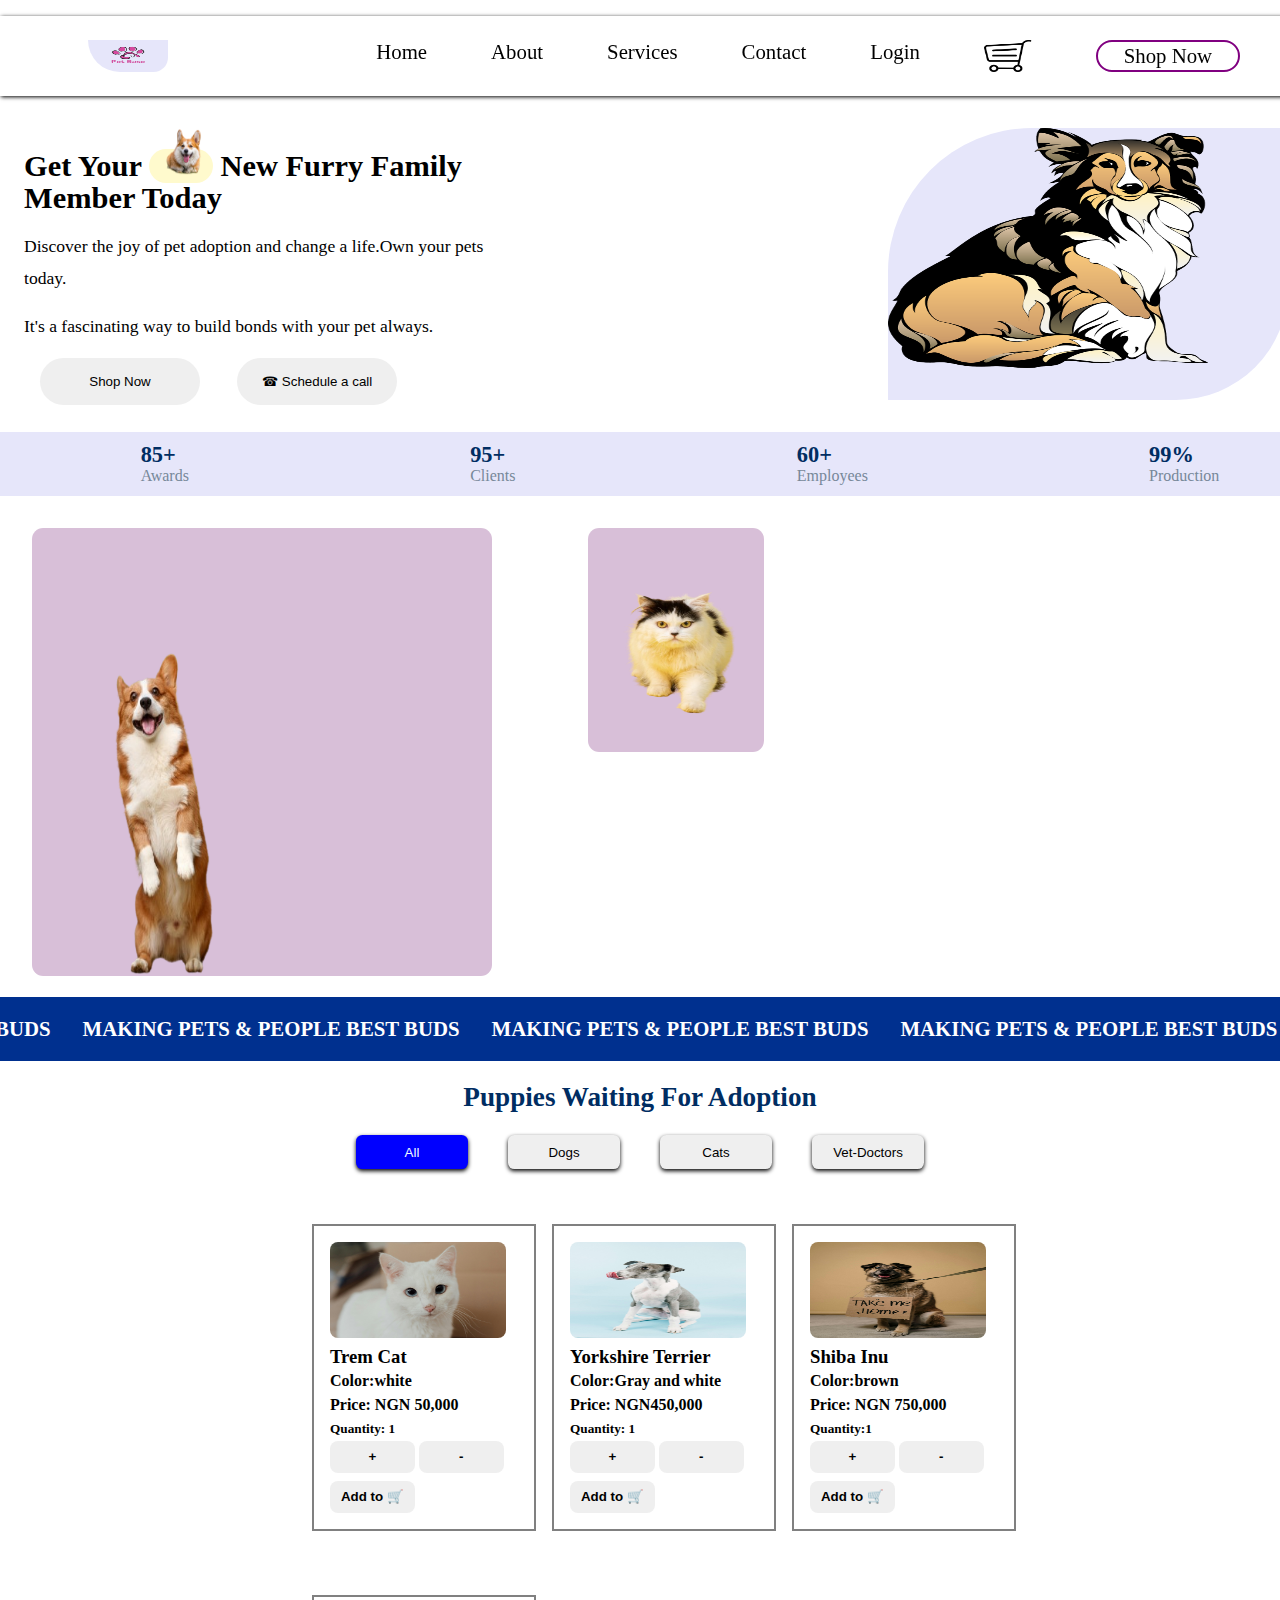
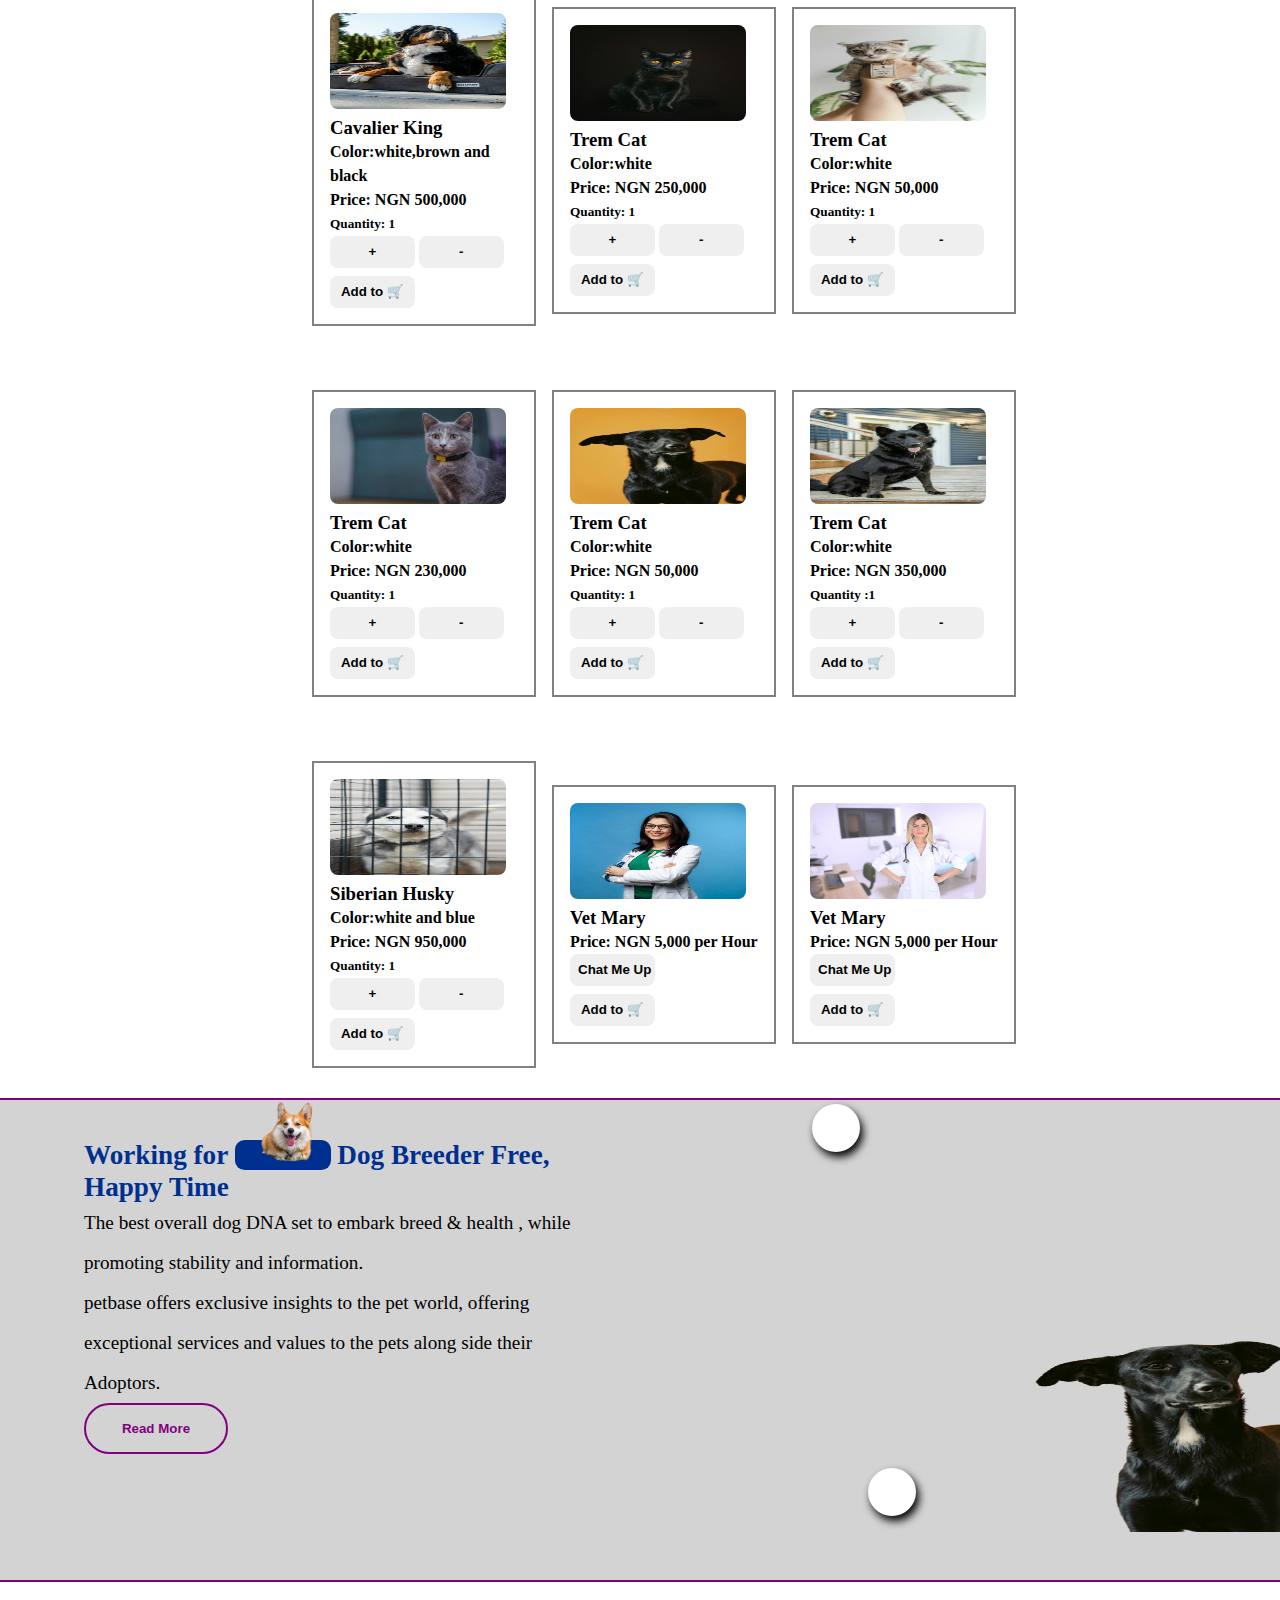
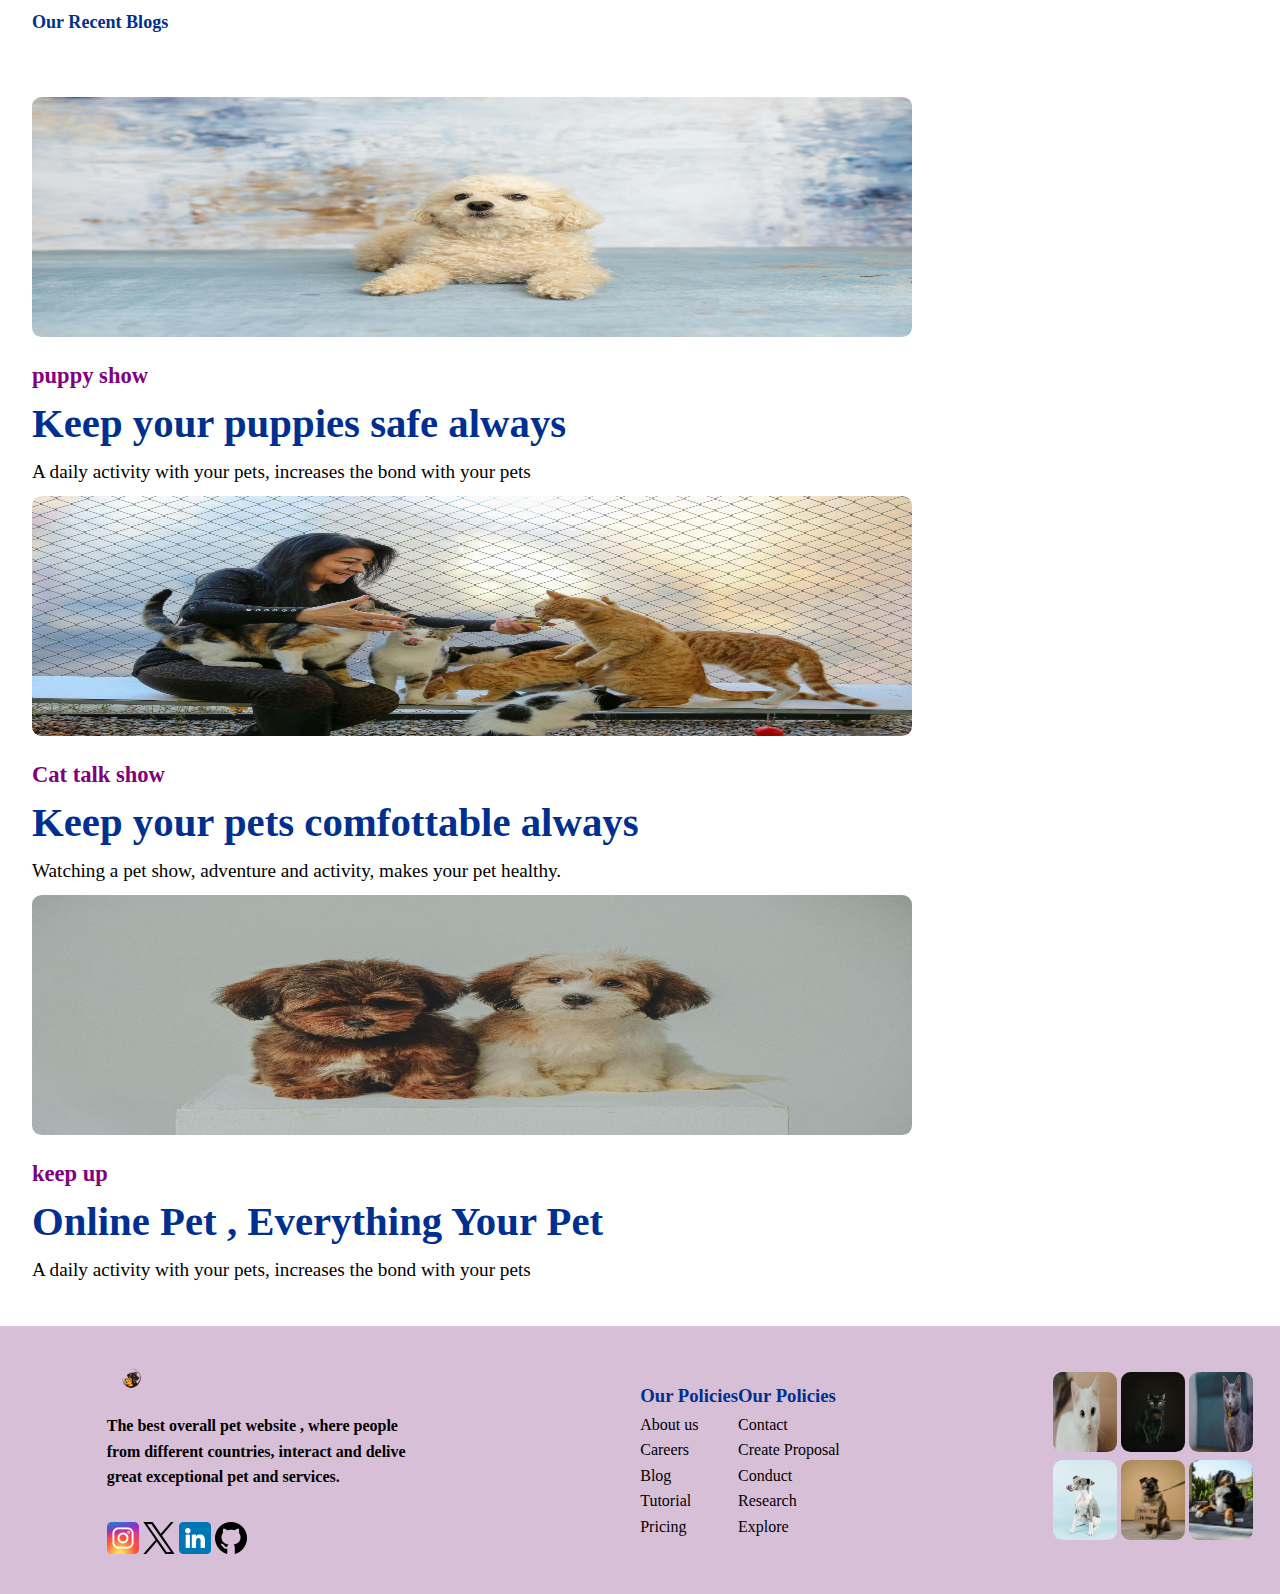
<file: index.html>
<!DOCTYPE html>
<html lang="en">
<head>
    <meta charset="UTF-8">
    <meta name="viewport" content="width=device-width, initial-scale=1.0">
    <meta name="description" content="A website that displays all aspect of having a pet">
    <meta name="keywords" content="pet, vet Vet-Doctors, dogs.">
    <meta name="author" content="petbase">
    <title>www.petbase.com</title>
    <link rel="stylesheet" href="styless.css">
</head>
<body>
    <!--header-->
    <header>

        <div class="profile">
<img src="images/profile.png" alt="profile-image">
        </div>

<!--hamburger menu-->
<div class="ham" id="hams">
<div class="ham1"></div>
<div class="ham1"></div>
<div class="ham1"></div>
</div>
<!--end of hamburger menu-->



        <nav>
<ul class="menu-links" id="menu-display">
    <li><a href="#home">Home</a></li>
    <li><a href="#about">About</a></li>
    <li><a href="#service">Services</a></li>
    <li><a href="#foot">Contact</a></li>
    <li><a href="login.html">Login</a></li>
    <li class="cart" id="cart"><img src="images/shoppingcart.png" alt="search-icon" ></li>
    <li class="shop"><a href="#product">Shop Now</a></li>
</ul>
        </nav>

    </header>
    <!--end of header-->
    <div class="show-cart" id="cart-display">
        <h2>Your Shopping list here</h2>
        <img src="images/shoppingcart.png" alt="shoppingcart" style="width: 8rem;height: 4rem;">
        <div class="items-bought" id="purchased">
            <div id="cart-total">Total :0 NGN</div>
    <button id="checkout-btn">Proceed to Payment</button>
        </div>
    </div>

    <!--main-->
<div class="main" id="home">
<!--about-->
<div class="about" >

    <h2>Get Your <span class="d"><img src="images/dog1.png" alt="dogimage"></span>
    New Furry Family Member Today
    </h2>

    <p>Discover the joy of pet adoption and change a life.Own your pets today.
    </p>
    <p>It's a fascinating way to build bonds with your pet always.</p>

    <div class="btn">
<button> <a href="#product">Shop Now</a></button>
<button> &#9742; Schedule a call</button>
    </div>
</div>
<!--end of about-->

<!--about-img-->
<div class="about-img">
<img src="images/dog.png" alt="dog-image">
</div>
<!--end of about-img-->

</div>
    <!--end of main-->


    <!--numbs-->

    <div class="numbs">

        <div class="award">
            <h2>85+</h2>
            <p>Awards</p>
        </div>

        <div class="clients">
            <h2>95+</h2>
            <p>Clients</p>
        </div>

        <div class="employ">
            <h2>60+</h2>
            <p>Employees</p>
        </div>

        <div class="production">
            <h2>99%</h2>
            <p>Production</p>
        </div>

    </div>
    <!--end of numbs-->



    <!--shop-->
    <div class="shop">

        <div class="one">
            <!-- <button>Shop Now &rarr;</button> -->
<img src="images/dog3.png" alt="dog-image" >
        </div>

<div class="two">

    <div class="first">
        <!-- <button>Shop Now &rarr;</button> -->
        <div class="b">
        <img src="images/cat.png" alt="cat-image">
    </div></div>

    <div class="second">
        <!-- <button>Shop Now &rarr;</button> -->
        <div class="b">
        <img src="images/cat2.png" alt="cat-image">
    </div></div>
</div>




    </div>
    <!--end of shop-->

<!--start of making-->
    <div class="making">
        <div class="text-container">
        <h3>MAKING PETS & PEOPLE BEST BUDS</h3>
        <h3>MAKING PETS & PEOPLE BEST BUDS</h3>
        <h3>MAKING PETS & PEOPLE BEST BUDS</h3>
        <h3>MAKING PETS & PEOPLE BEST BUDS</h3>
        <h3>MAKING PETS & PEOPLE BEST BUDS</h3>
    </div>
    </div>
    <!--end of making-->

<!--adopt-->

<!--button filters-->
<!--waiting-->
<div class="waiting" id="product">
<h3>Puppies Waiting For Adoption</h3>
<!--content-->
<div class="content">

<ul class="filter-buttons">
    <li ><button class="active">All</button></li>
<li><button>Dogs</button></li>
<li><button>Cats</button></li>
<li><button >Vet-Doctors</button></li>
</ul>


</div>
<!--end of content-->
</div>
<!--end of waiting-->

<!--image display-->
<div class="products">

    <div class="p">
    <ul data-name="cats">
        <li><img src="images/adoptcat1.jpg" loading="lazy" alt="catpet"></li>
        <h3>Trem Cat</h3>
        <h4>Color:white</h4>
        <h4 class="price">Price: NGN <span>50,000</span></h4>
        <div class="quantity">
        <h5>Quantity: <span>1</span></h5>
        <button class="increase">+</button> 
      <button class="decrease">-</button>
        </div>

    </ul>


    <ul data-name="dogs">
        <li><img src="images/adoptdog1.jpg" loading="lazy" alt="dog"></li>
        <h3>Yorkshire Terrier</h3>
        <h4>Color:Gray and white</h4>
        <h4 class="price">Price: NGN<span>450,000</span></h4>
       
        <div class="quantity">
            <h5>Quantity: <span>1</span></h5>
        <button class="increase">+</button> 
        <button class="decrease">-</button>
        </div>
    </ul>



    <ul data-name="dogs">
        <li><img src="images/adoptdog2.jpg" loading="lazy" alt="catpet"></li>
        <h3>Shiba Inu</h3>
        <h4>Color:brown</h4>
        <h4 class="price">Price: NGN <span>750,000</span></h4>
        <div class="quantity">
            <h5>Quantity:<span>1</span></h5>
        <button class="increase">+</button> 
        <button class="decrease">-</button>
        </div>
    </ul>
    </div>

    <div class="p">
    <ul data-name="dogs">
        <li><img src="images/adoptdog3.jpg" loading="lazy" alt="catpet"></li>
        <h3>Cavalier King</h3>
        <h4>Color:white,brown and black</h4>
        <h4 class="price">Price: NGN <span>500,000</span></h4>
       
        <div class="quantity">
            <h5>Quantity: <span>1</span></h5>
        <button class="increase">+</button> 
       
        <button class="decrease">-</button>
        </div>
    </ul>

    <ul data-name="cats">
        <li><img src="images/adoptcat2.jpg" loading="lazy" alt="catpet"></li>
        <h3>Trem Cat</h3>
        <h4>Color:white</h4>
        <h4 class="price">Price: NGN <span>250,000</span></h4>
       
        <div class="quantity">
            <h5>Quantity: <span>1</span></h5>
        <button class="increase">+</button> 
        <button class="decrease">-</button>
        </div>
    </ul>


    <ul data-name="cats">
        <li><img src="images/adoptcat6.jpg" alt="catpet"></li>
        <h3>Trem Cat</h3>
        <h4>Color:white</h4>
        <h4 class="price">Price: NGN <span>50,000</span></h4>
    
        <div class="quantity">
            <h5>Quantity: <span>1</span></h5>
        <button class="increase">+</button> 
        <button class="decrease">-</button>
        </div>
    </ul>
    </div>

    <div class="p">
    <ul data-name="cats">
        <li><img src="images/adoptcat5.jpg" alt="catpet"></li>
        <h3>Trem Cat</h3>
        <h4>Color:white</h4>
        <h4 class="price">Price: NGN <span>230,000</span></h4>
       
        <div class="quantity">
            <h5>Quantity: <span>1</span></h5>
        <button class="increase">+</button> 
        <button class="decrease">-</button>
        </div>
    </ul>

    <ul data-name="dogs">
        <li><img src="images/adoptdog5.jpg" alt="catpet"></li>
        <h3>Trem Cat</h3>
        <h4>Color:white</h4>
        <h4 class="price">Price: NGN <span>50,000</span></h4>
       
        <div class="quantity">
            <h5>Quantity: <span>1</span></h5>
        <button class="increase">+</button> 
        <button class="decrease">-</button>
        </div>
    </ul>


    <ul data-name="dogs">
        <li><img src="images/adoptdog6.jpg" alt="catpet"></li>
        <h3>Trem Cat</h3>
        <h4>Color:white</h4>
        <h4 class="price">Price: NGN <span> 350,000</span></h4>
       
        <div class="quantity">
            <h5>Quantity :<span>1</span></h5>
        <button class="increase">+</button> 
        <button class="decrease">-</button>
        </div>
    </ul>
    </div>

    <div class="p">

    <ul data-name="dogs">
        <li><img src="images/adoptdog4.jpg" alt="catpet"></li>
        <h3>Siberian Husky</h3>
        <h4>Color:white and blue</h4>
        <h4 class="price">Price: NGN <span>950,000</span></h4>
        
        <div class="quantity">
            <h5>Quantity: <span>1</span></h5>
        <button class="increase">+</button> 
        <button class="decrease">-</button>
        </div>
    </ul>



    <ul data-name="vet-doctors">
        <li><img src="images/medical-students-8765276_1280.jpg" alt="catpet"></li>
        <h3>Vet Mary</h3>
        <h4>Price: NGN 5,000 per Hour</h4>
        <button>Chat Me Up</button>
       
    </ul>

    <ul data-name="vet-doctors">
        <li><img src="images/woman-6018388_1280.jpg" alt="catpet"></li>
        <h3>Vet Mary</h3>
        <h4>Price: NGN 5,000 per Hour</h4>
        <button>Chat Me Up</button>
       
    </ul>

    </div>

</div>
<!--end of image display-->

<!--end of button filters-->

<!--end of adopt-->

<!--write-->
<div class="write" id="about">
    <div class="up">
        <h2>Working for <span class="d"><img src="images/dog1.png" alt="dogimage"></span> Dog Breeder Free, Happy Time</h2>

        <p>The best overall dog DNA set to embark breed & health , while promoting stability and information.</p>

        <p>petbase offers exclusive insights to the pet world, offering exceptional services and values to the pets along side their Adoptors.</p>

        <button>Read More</button>
    </div>

    <div class="ball"></div>
    <div class="balls"></div>
        <div class="ups">
            <img src="images/second.png" alt="dog-image" >
        </div>
    
</div>
<!--end of write-->



<!--blogs-->
<h2 class="recent" id="service">Our Recent Blogs</h2>
<div class="blogs">

<div class="blog1">
    <img src="images/blog1.jpg" alt="blog-img">
    <h5>puppy show</h5>
    <h2>Keep your puppies safe always</h2>
    <p>A daily activity with your pets, increases the bond with your pets</p>

</div>

<div class="blog2">
    <img src="images/blog2.jpg" alt="blog-img">
    <h5>Cat talk show</h5>
    <h2>Keep your pets comfottable always</h2>
    <p>Watching a pet show, adventure and activity, makes your pet healthy.</p>

</div>


<div class="blog3">
    <img src="images/blog3.jpg" alt="blog-img">
    <h5> keep up</h5>
    <h2>Online Pet , Everything Your Pet</h2>
    <p>A daily activity with your pets, increases the bond with your pets</p>

</div>


</div>
<!--end of blogs-->



<!--footer-->
<!-- <div class="top"><img src="images/wave.png" alt="wave-img"></div> -->

<footer id="foot">
    <!--f1-->
  <div class="f1">
<img src="images/logo.png" alt="image-logo">
<h4>The best overall pet website , where people from different countries, interact and delive great exceptional pet and services.</h4>
<div class="socials">
    <span><img src="images/instagram.256x256.png" alt="instagram"></span>
    <span><img src="images/twitter.png" alt="instagram"></span>
    <span><img src="images/linkedin.png" alt="instagram"></span>
    <span><img src="images/github.png" alt="instagram"></span>
</div>

  </div>
<!--end of f1-->

<!--f2-->
<div class="ff">
<div class="f2">
<h3>Our Policies</h3>
<ul>
    <li>About us</li>
    <li>Careers</li>
    <li>Blog</li>
    <li>Tutorial</li>
    <li>Pricing</li>
</ul>
</div>
<!--end of f2-->


<!--f3-->
<div class="f3">
    <h3>Our Policies</h3>
    <ul>
        <li>Contact</li>
        <li>Create Proposal</li>
        <li>Conduct</li>
        <li>Research</li>
        <li>Explore</li>
    </ul>
</div>
    
    <!--end of f3-->
</div>
<!--end of ff-->

    <!--f4-->
    <div class="f4">

        <div class="f4-one">
            <img src="images/adoptcat1.jpg" alt="cat-image">
            <img src="images/adoptcat2.jpg" alt="cat-image" >
            <img src="images/adoptcat5.jpg" alt="cat-image">
        </div>

        <div class="f4-two">
<img src="images/adoptdog1.jpg" alt="dog-image" >
<img src="images/adoptdog2.jpg" alt="dog-image" >
<img src="images/adoptdog3.jpg" alt="dog-image" >
        </div>

    </div>
    <!--end of f4-->
</footer>
<!--end of footer-->
<script src="index.js"></script>
</body>
</html>
</file>
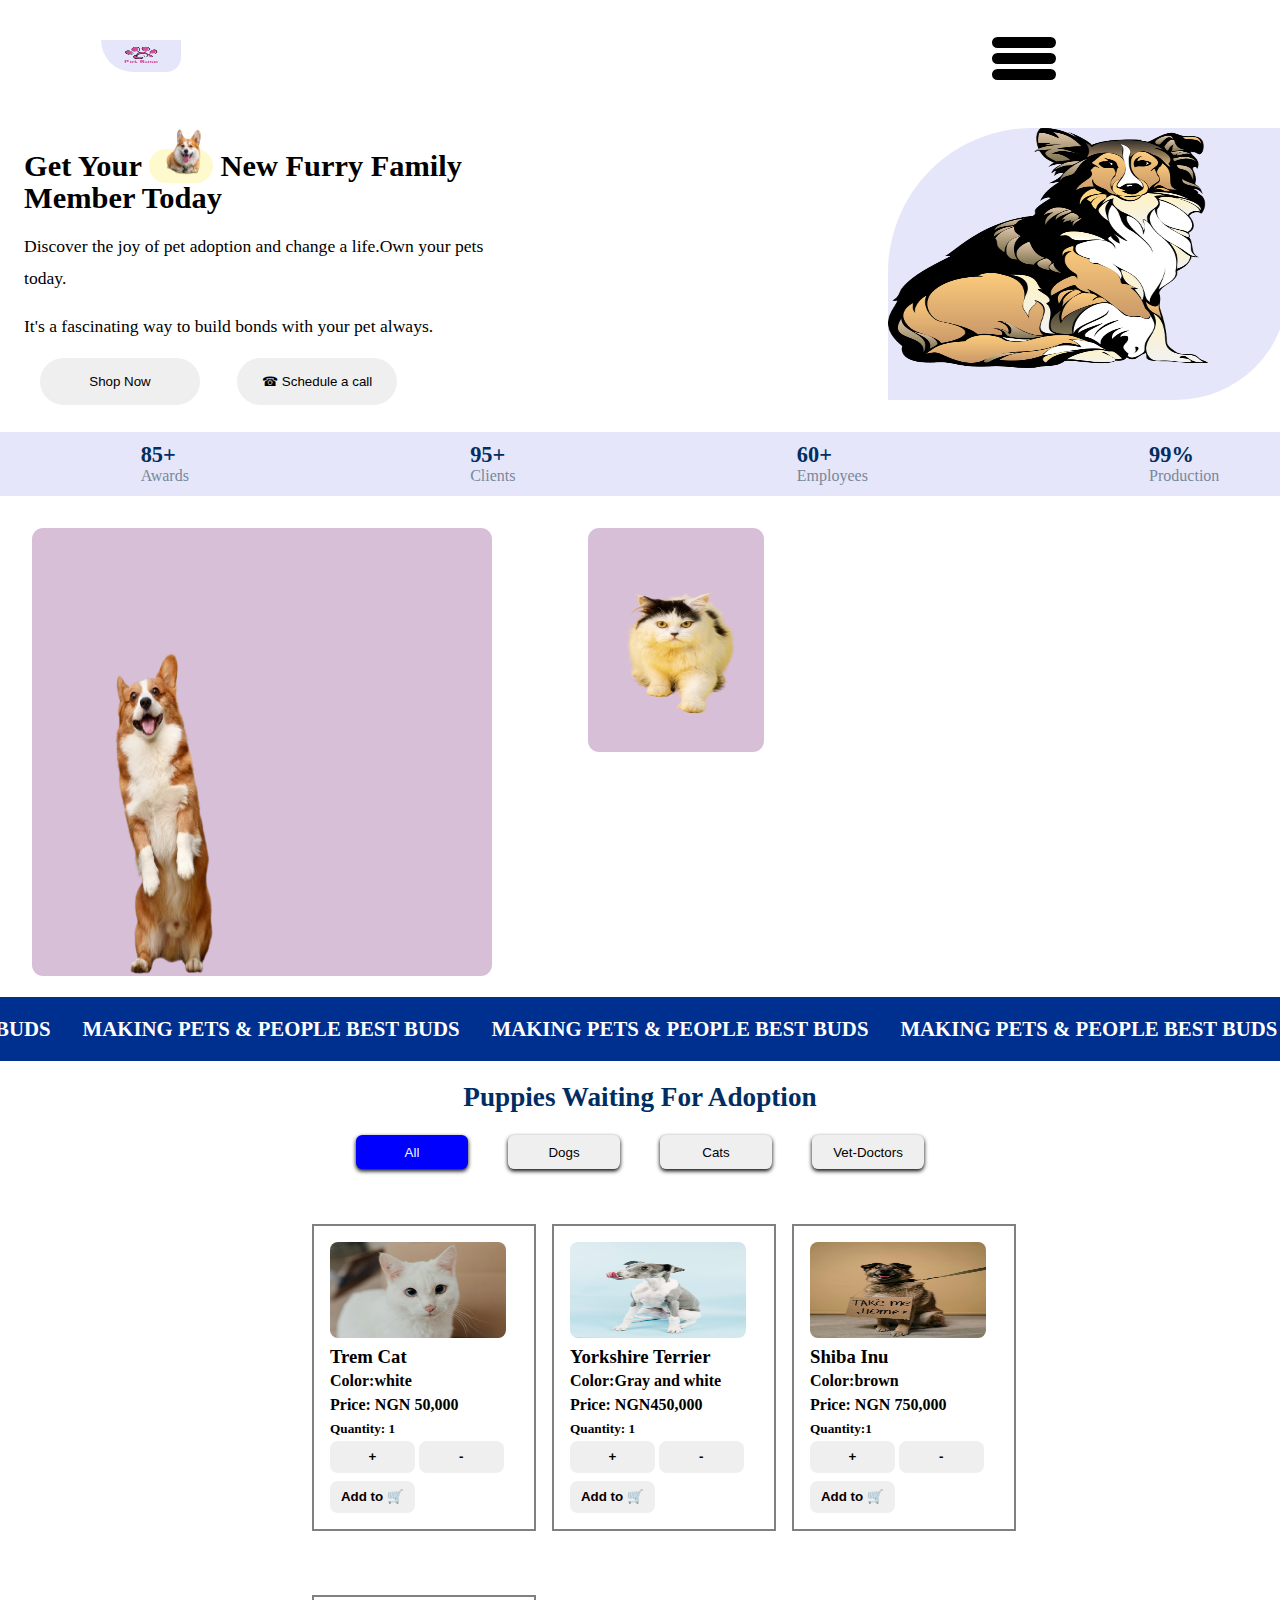
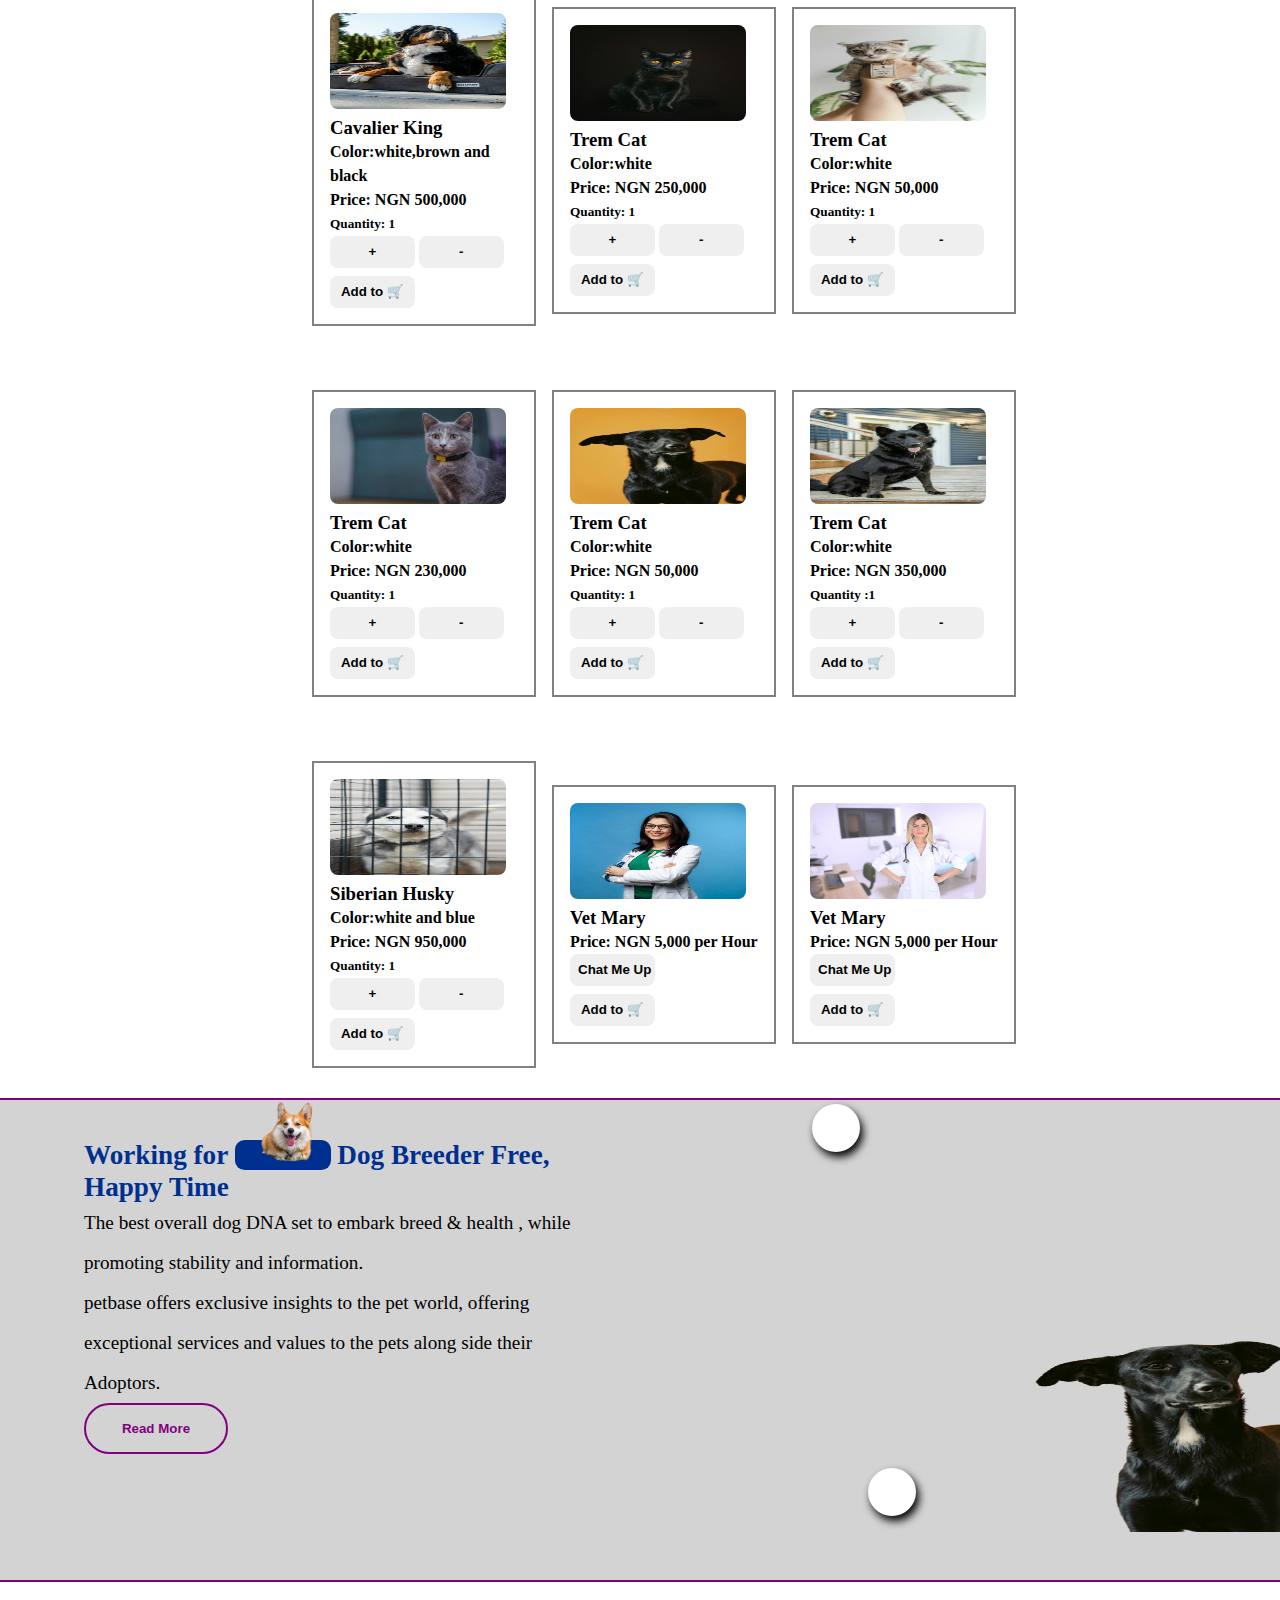
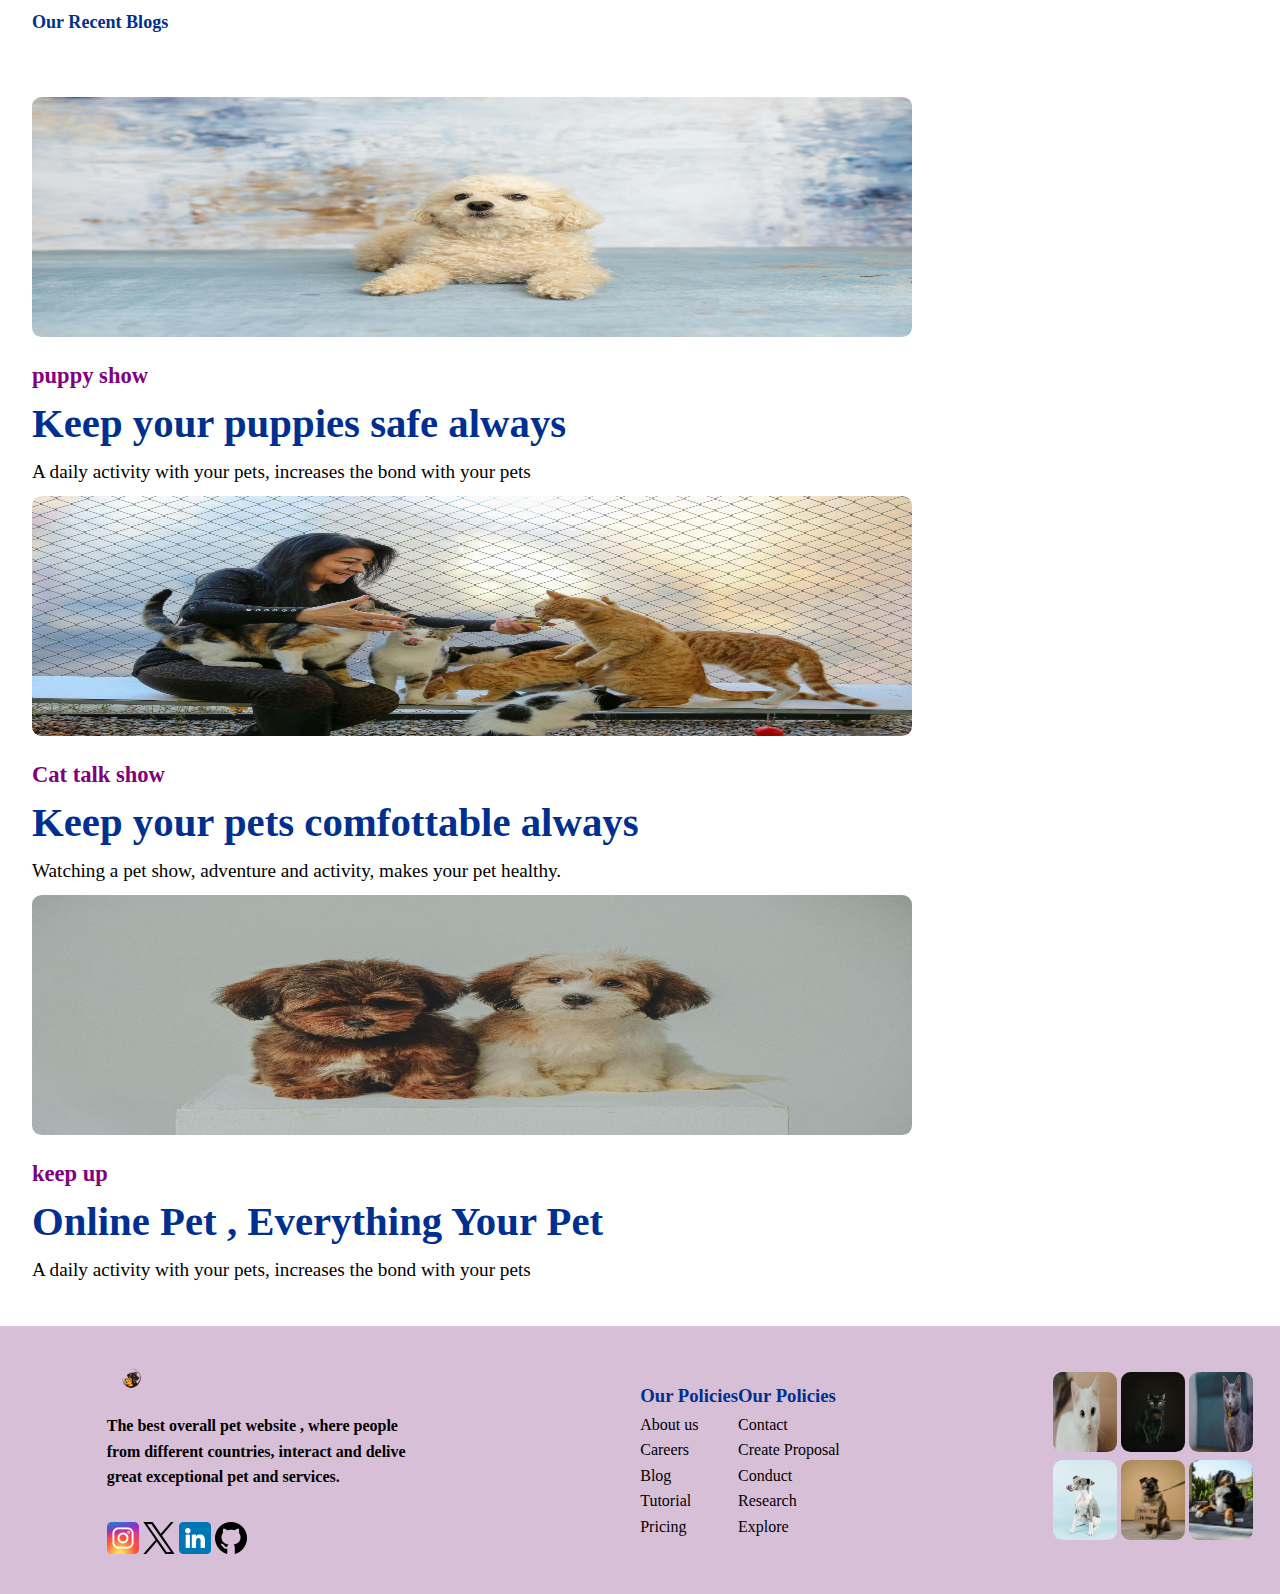
<file: Petproject1/index.html>
<!DOCTYPE html>
<html lang="en">
<head>
    <meta charset="UTF-8">
    <meta name="viewport" content="width=device-width, initial-scale=1.0">
    <meta name="description" content="A website that displays all aspect of having a pet">
    <meta name="keywords" content="pet, vet Vet-Doctors, dogs.">
    <meta name="author" content="petbase">
    <title>www.petbase.com</title>
    <link rel="stylesheet" href="styless.css">
</head>
<body>
    <!--header-->
    <header>

        <div class="profile">
<img src="images/profile.png" alt="profile-image">
        </div>

<!--hamburger menu-->
<div class="ham" id="hams">
<div class="ham1"></div>
<div class="ham1"></div>
<div class="ham1"></div>
</div>
<!--end of hamburger menu-->



        <nav>
<ul class="menu-links" id="menu-display">
    <li><a href="#home">Home</a></li>
    <li><a href="#about">About</a></li>
    <li><a href="#service">Services</a></li>
    <li><a href="#foot">Contact</a></li>
    <li><a href="login.html">Login</a></li>
    <li class="cart" id="cart"><img src="images/shoppingcart.png" alt="search-icon" ></li>
    <li class="shop"><a href="#product">Shop Now</a></li>
</ul>
        </nav>

    </header>
    <!--end of header-->
    <div class="show-cart" id="cart-display">
        <h2>Your Shopping list here</h2>
        <img src="images/shoppingcart.png" alt="shoppingcart" style="width: 8rem;height: 4rem;">
        <div class="items-bought" id="purchased">
            <div id="cart-total">Total :0 NGN</div>
    <button id="checkout-btn">Proceed to Payment</button>
        </div>
    </div>

    <!--main-->
<div class="main" id="home">
<!--about-->
<div class="about" >

    <h2>Get Your <span class="d"><img src="images/dog1.png" alt="dogimage"></span>
    New Furry Family Member Today
    </h2>

    <p>Discover the joy of pet adoption and change a life.Own your pets today.
    </p>
    <p>It's a fascinating way to build bonds with your pet always.</p>

    <div class="btn">
<button> <a href="#product">Shop Now</a></button>
<button> &#9742; Schedule a call</button>
    </div>
</div>
<!--end of about-->

<!--about-img-->
<div class="about-img">
<img src="images/dog.png" alt="dog-image">
</div>
<!--end of about-img-->

</div>
    <!--end of main-->


    <!--numbs-->

    <div class="numbs">

        <div class="award">
            <h2>85+</h2>
            <p>Awards</p>
        </div>

        <div class="clients">
            <h2>95+</h2>
            <p>Clients</p>
        </div>

        <div class="employ">
            <h2>60+</h2>
            <p>Employees</p>
        </div>

        <div class="production">
            <h2>99%</h2>
            <p>Production</p>
        </div>

    </div>
    <!--end of numbs-->



    <!--shop-->
    <div class="shop">

        <div class="one">
            <!-- <button>Shop Now &rarr;</button> -->
<img src="images/dog3.png" alt="dog-image" >
        </div>

<div class="two">

    <div class="first">
        <!-- <button>Shop Now &rarr;</button> -->
        <div class="b">
        <img src="images/cat.png" alt="cat-image">
    </div></div>

    <div class="second">
        <!-- <button>Shop Now &rarr;</button> -->
        <div class="b">
        <img src="images/cat2.png" alt="cat-image">
    </div></div>
</div>




    </div>
    <!--end of shop-->

<!--start of making-->
    <div class="making">
        <div class="text-container">
        <h3>MAKING PETS & PEOPLE BEST BUDS</h3>
        <h3>MAKING PETS & PEOPLE BEST BUDS</h3>
        <h3>MAKING PETS & PEOPLE BEST BUDS</h3>
        <h3>MAKING PETS & PEOPLE BEST BUDS</h3>
        <h3>MAKING PETS & PEOPLE BEST BUDS</h3>
    </div>
    </div>
    <!--end of making-->

<!--adopt-->

<!--button filters-->
<!--waiting-->
<div class="waiting" id="product">
<h3>Puppies Waiting For Adoption</h3>
<!--content-->
<div class="content">

<ul class="filter-buttons">
    <li ><button class="active">All</button></li>
<li><button>Dogs</button></li>
<li><button>Cats</button></li>
<li><button >Vet-Doctors</button></li>
</ul>


</div>
<!--end of content-->
</div>
<!--end of waiting-->

<!--image display-->
<div class="products">

    <div class="p">
    <ul data-name="cats">
        <li><img src="images/adoptcat1.jpg" loading="lazy" alt="catpet"></li>
        <h3>Trem Cat</h3>
        <h4>Color:white</h4>
        <h4 class="price">Price: NGN <span>50,000</span></h4>
        <div class="quantity">
        <h5>Quantity: <span>1</span></h5>
        <button class="increase">+</button> 
      <button class="decrease">-</button>
        </div>

    </ul>


    <ul data-name="dogs">
        <li><img src="images/adoptdog1.jpg" loading="lazy" alt="dog"></li>
        <h3>Yorkshire Terrier</h3>
        <h4>Color:Gray and white</h4>
        <h4 class="price">Price: NGN<span>450,000</span></h4>
       
        <div class="quantity">
            <h5>Quantity: <span>1</span></h5>
        <button class="increase">+</button> 
        <button class="decrease">-</button>
        </div>
    </ul>



    <ul data-name="dogs">
        <li><img src="images/adoptdog2.jpg" loading="lazy" alt="catpet"></li>
        <h3>Shiba Inu</h3>
        <h4>Color:brown</h4>
        <h4 class="price">Price: NGN <span>750,000</span></h4>
        <div class="quantity">
            <h5>Quantity:<span>1</span></h5>
        <button class="increase">+</button> 
        <button class="decrease">-</button>
        </div>
    </ul>
    </div>

    <div class="p">
    <ul data-name="dogs">
        <li><img src="images/adoptdog3.jpg" loading="lazy" alt="catpet"></li>
        <h3>Cavalier King</h3>
        <h4>Color:white,brown and black</h4>
        <h4 class="price">Price: NGN <span>500,000</span></h4>
       
        <div class="quantity">
            <h5>Quantity: <span>1</span></h5>
        <button class="increase">+</button> 
       
        <button class="decrease">-</button>
        </div>
    </ul>

    <ul data-name="cats">
        <li><img src="images/adoptcat2.jpg" loading="lazy" alt="catpet"></li>
        <h3>Trem Cat</h3>
        <h4>Color:white</h4>
        <h4 class="price">Price: NGN <span>250,000</span></h4>
       
        <div class="quantity">
            <h5>Quantity: <span>1</span></h5>
        <button class="increase">+</button> 
        <button class="decrease">-</button>
        </div>
    </ul>


    <ul data-name="cats">
        <li><img src="images/adoptcat6.jpg" alt="catpet"></li>
        <h3>Trem Cat</h3>
        <h4>Color:white</h4>
        <h4 class="price">Price: NGN <span>50,000</span></h4>
    
        <div class="quantity">
            <h5>Quantity: <span>1</span></h5>
        <button class="increase">+</button> 
        <button class="decrease">-</button>
        </div>
    </ul>
    </div>

    <div class="p">
    <ul data-name="cats">
        <li><img src="images/adoptcat5.jpg" alt="catpet"></li>
        <h3>Trem Cat</h3>
        <h4>Color:white</h4>
        <h4 class="price">Price: NGN <span>230,000</span></h4>
       
        <div class="quantity">
            <h5>Quantity: <span>1</span></h5>
        <button class="increase">+</button> 
        <button class="decrease">-</button>
        </div>
    </ul>

    <ul data-name="dogs">
        <li><img src="images/adoptdog5.jpg" alt="catpet"></li>
        <h3>Trem Cat</h3>
        <h4>Color:white</h4>
        <h4 class="price">Price: NGN <span>50,000</span></h4>
       
        <div class="quantity">
            <h5>Quantity: <span>1</span></h5>
        <button class="increase">+</button> 
        <button class="decrease">-</button>
        </div>
    </ul>


    <ul data-name="dogs">
        <li><img src="images/adoptdog6.jpg" alt="catpet"></li>
        <h3>Trem Cat</h3>
        <h4>Color:white</h4>
        <h4 class="price">Price: NGN <span> 350,000</span></h4>
       
        <div class="quantity">
            <h5>Quantity :<span>1</span></h5>
        <button class="increase">+</button> 
        <button class="decrease">-</button>
        </div>
    </ul>
    </div>

    <div class="p">

    <ul data-name="dogs">
        <li><img src="images/adoptdog4.jpg" alt="catpet"></li>
        <h3>Siberian Husky</h3>
        <h4>Color:white and blue</h4>
        <h4 class="price">Price: NGN <span>950,000</span></h4>
        
        <div class="quantity">
            <h5>Quantity: <span>1</span></h5>
        <button class="increase">+</button> 
        <button class="decrease">-</button>
        </div>
    </ul>



    <ul data-name="vet-doctors">
        <li><img src="images/medical-students-8765276_1280.jpg" alt="catpet"></li>
        <h3>Vet Mary</h3>
        <h4>Price: NGN 5,000 per Hour</h4>
        <button>Chat Me Up</button>
       
    </ul>

    <ul data-name="vet-doctors">
        <li><img src="images/woman-6018388_1280.jpg" alt="catpet"></li>
        <h3>Vet Mary</h3>
        <h4>Price: NGN 5,000 per Hour</h4>
        <button>Chat Me Up</button>
       
    </ul>

    </div>

</div>
<!--end of image display-->

<!--end of button filters-->

<!--end of adopt-->

<!--write-->
<div class="write" id="about">
    <div class="up">
        <h2>Working for <span class="d"><img src="images/dog1.png" alt="dogimage"></span> Dog Breeder Free, Happy Time</h2>

        <p>The best overall dog DNA set to embark breed & health , while promoting stability and information.</p>

        <p>petbase offers exclusive insights to the pet world, offering exceptional services and values to the pets along side their Adoptors.</p>

        <button>Read More</button>
    </div>

    <div class="ball"></div>
    <div class="balls"></div>
        <div class="ups">
            <img src="images/second.png" alt="dog-image" >
        </div>
    
</div>
<!--end of write-->



<!--blogs-->
<h2 class="recent" id="service">Our Recent Blogs</h2>
<div class="blogs">

<div class="blog1">
    <img src="images/blog1.jpg" alt="blog-img">
    <h5>puppy show</h5>
    <h2>Keep your puppies safe always</h2>
    <p>A daily activity with your pets, increases the bond with your pets</p>

</div>

<div class="blog2">
    <img src="images/blog2.jpg" alt="blog-img">
    <h5>Cat talk show</h5>
    <h2>Keep your pets comfottable always</h2>
    <p>Watching a pet show, adventure and activity, makes your pet healthy.</p>

</div>


<div class="blog3">
    <img src="images/blog3.jpg" alt="blog-img">
    <h5> keep up</h5>
    <h2>Online Pet , Everything Your Pet</h2>
    <p>A daily activity with your pets, increases the bond with your pets</p>

</div>


</div>
<!--end of blogs-->



<!--footer-->
<!-- <div class="top"><img src="images/wave.png" alt="wave-img"></div> -->

<footer id="foot">
    <!--f1-->
  <div class="f1">
<img src="images/logo.png" alt="image-logo">
<h4>The best overall pet website , where people from different countries, interact and delive great exceptional pet and services.</h4>
<div class="socials">
    <span><img src="images/instagram.256x256.png" alt="instagram"></span>
    <span><img src="images/twitter.png" alt="instagram"></span>
    <span><img src="images/linkedin.png" alt="instagram"></span>
    <span><img src="images/github.png" alt="instagram"></span>
</div>

  </div>
<!--end of f1-->

<!--f2-->
<div class="ff">
<div class="f2">
<h3>Our Policies</h3>
<ul>
    <li>About us</li>
    <li>Careers</li>
    <li>Blog</li>
    <li>Tutorial</li>
    <li>Pricing</li>
</ul>
</div>
<!--end of f2-->


<!--f3-->
<div class="f3">
    <h3>Our Policies</h3>
    <ul>
        <li>Contact</li>
        <li>Create Proposal</li>
        <li>Conduct</li>
        <li>Research</li>
        <li>Explore</li>
    </ul>
</div>
    
    <!--end of f3-->
</div>
<!--end of ff-->

    <!--f4-->
    <div class="f4">

        <div class="f4-one">
            <img src="images/adoptcat1.jpg" alt="cat-image">
            <img src="images/adoptcat2.jpg" alt="cat-image" >
            <img src="images/adoptcat5.jpg" alt="cat-image">
        </div>

        <div class="f4-two">
<img src="images/adoptdog1.jpg" alt="dog-image" >
<img src="images/adoptdog2.jpg" alt="dog-image" >
<img src="images/adoptdog3.jpg" alt="dog-image" >
        </div>

    </div>
    <!--end of f4-->
</footer>
<!--end of footer-->
<script src="index.js"></script>
</body>
</html>
</file>
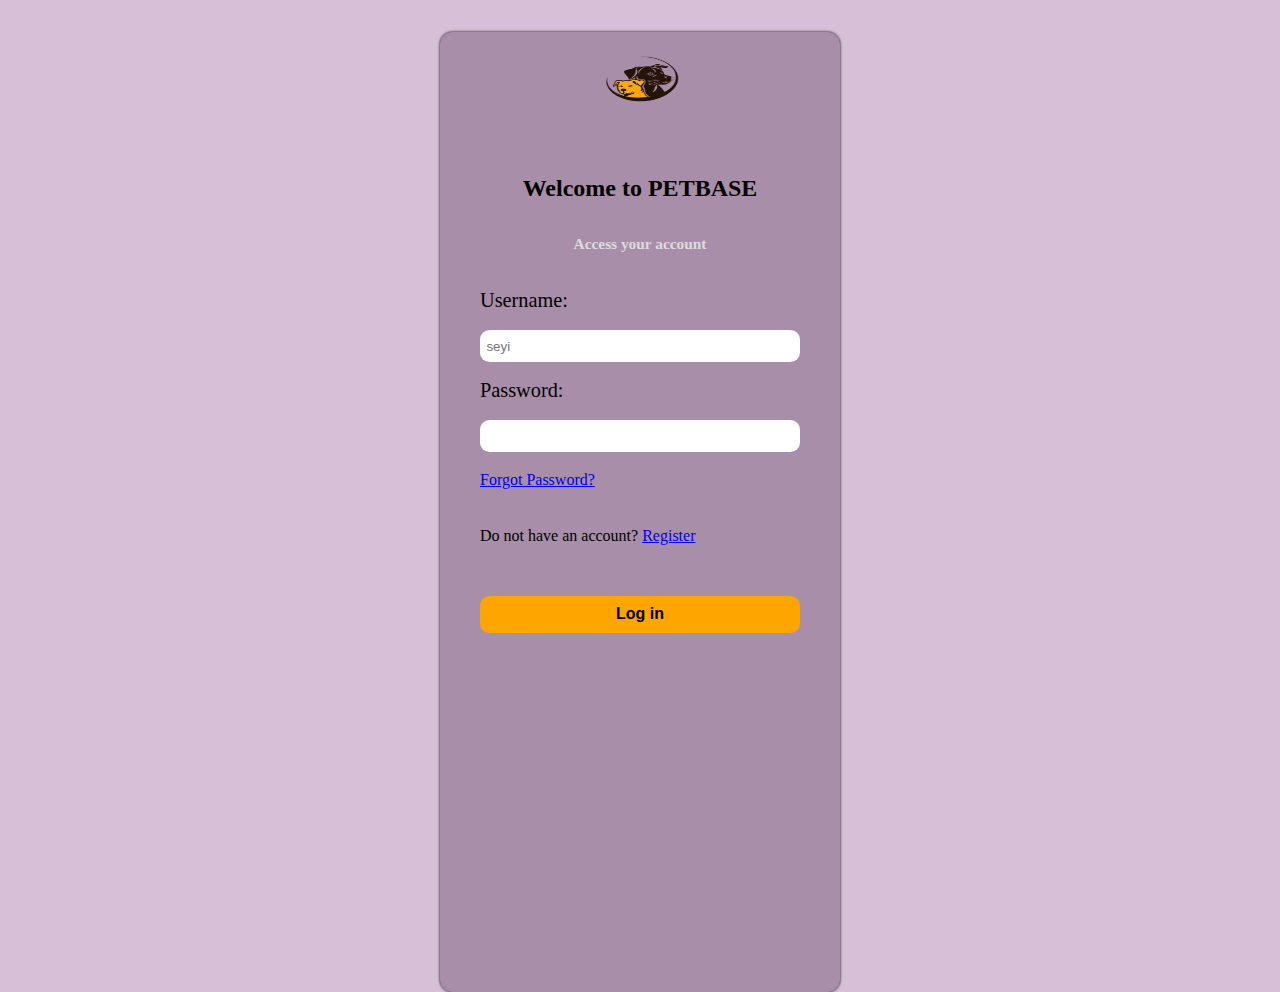
<file: login.html>
<!DOCTYPE html>
<html lang="en">
<head>
    <meta charset="UTF-8">
    <meta name="viewport" content="width=device-width, initial-scale=1.0">
    <title>Document</title>
    <link rel="stylesheet" href="login.css">
</head>
<body>
    <div class="details">
        <img src="images/logo.png" alt="logo-image">
        <form action="" method="post">
            <div class="add">
        <h2>Welcome to PETBASE</h2>
        
        <!--login-->
        <div class="user">
            <h3>Access your account</h3>
        <label for="username">Username:</label> <br>
        <input type="text" name="username" id="username" placeholder="seyi" required>
        </div>
        
        <div class="pass">
        <label for="password">Password:</label><br>
        <input type="password" name="password" id="password"  required>
        </div>

        <a href="#">Forgot Password?</a>
        
        
        <p>Do not have an account? <a href="signup.html" id="reg">Register</a></p>
        <button type="submit" id="login">Log in</button>
        </div>
        </form>
        <!--end of login-->



</div>
        <!--end of details-->
<script src="login.js"></script>

</body>
</html>
</file>
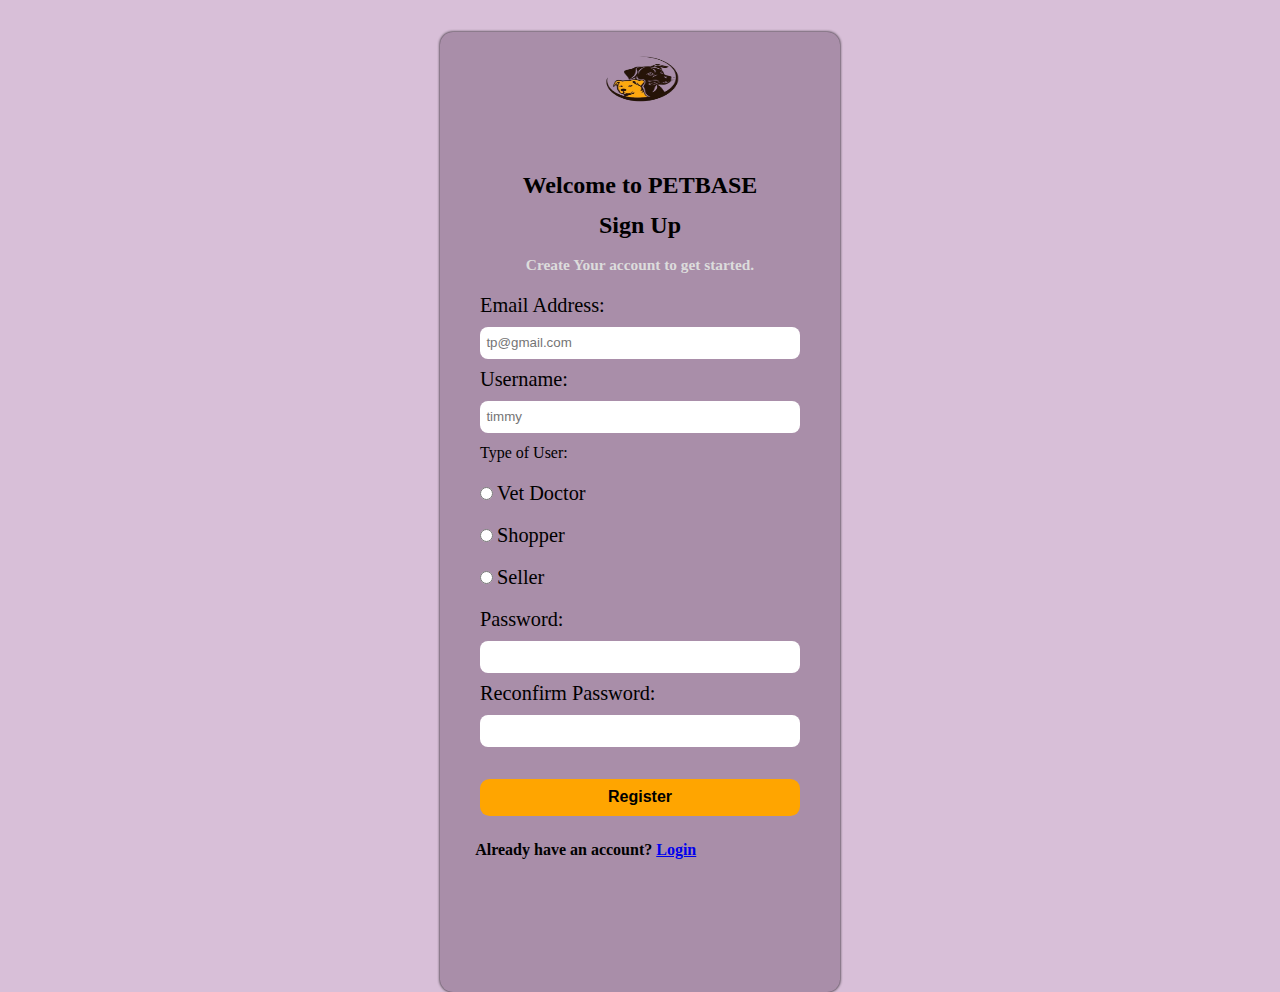
<file: signup.html>
<!DOCTYPE html>
<html lang="en">
<head>
    <meta charset="UTF-8">
    <meta name="viewport" content="width=device-width, initial-scale=1.0">
    <title>Document</title>
    <link rel="stylesheet" href="login.css">
</head>
<body>
            <!--register-->
            <div class="details">
<form action="index.php" method="post">
   
        <div class="b"><img src="images/logo.png" alt="logo-image"></div>
    <div class="reg">
    <h2>Welcome to PETBASE</h2>
    
    <h2>Sign Up</h2>
    <h3>Create Your account to get started.</h3>
    <div class="e">
    <label for="email">Email Address:</label> <br>
    <input type="email" name="email" id="email" placeholder="tp@gmail.com" required>
    </div>
    
    <div class="e">
    <label for="usernames">Username:</label><br>
    <input type="text" name="usernames" id="usernames" placeholder="timmy" required>
    </div>
    
    <div class="eb">
       <p>Type of User:</p>
       
    <div class="t">
        <input type="radio" name="user" id="vet">
        <label for="vet">Vet Doctor</label>
    </div>
       
    <div class="t">
        <input type="radio" name="user" id="shopper">
        <label for="shopper">Shopper</label>
    </div>
      
    <div class="t">
        <input type="radio" name="user" id="seller">
        <label for="seller">Seller</label>
    </div>

    </div>
    <!--for document upload-->
    <div class="upload" id="uploads">
<label for="certificate">Please upload your Certificate:</label>
<input type="file" name="certificate" id="certificate" type=".pdf">
    </div>
    <!--end of document upload-->
    <div class="e">
    <label for="pass">Password:</label><br>
    <input type="password" name="pass" id="pass" required>
    </div>
    
    <div class="e">
    <label for="pass1">Reconfirm  Password:</label><br>
    <input type="password" name="pass1" id="pass1" required>
    </div>
    <button type="submit" id="register">Register</button>
    </div>

    <div class="acc">Already have an account? <a href="login.html">Login</a></div>
    <!--end of register-->
</form>
</div>
<script>
//to select the type of document submitted
const typeEl = document.getElementById("vet");
const sellerEl = document.getElementById("seller");
const shopperEl = document.getElementById("shopper");
const uploadEl = document.getElementById("uploads");

typeEl.addEventListener("change",()=>{
if (typeEl.checked) {
    uploadEl.classList.add("show");
    // console.log("hello");
    
}
   
});

shopperEl.addEventListener("change",()=>{
    if (shopperEl.checked) {
        uploadEl.classList.remove("show");
    }
})

sellerEl.addEventListener("change",()=>{
    if (sellerEl.checked) {
       uploadEl.classList.remove("show");
    //    console.log("yellow"); 
    }
})


//password verification
const passEl = document.getElementById("pass");
const passEl1 = document.getElementById("pass1");
const registeredButton = document.getElementById("register");

registeredButton.addEventListener("click",()=>{
    if (passEl.value !== passEl1.value) {
        alert("passwords do not match");
        event.preventDefault();
    }
});


</script>
</body>
</html>
</file>
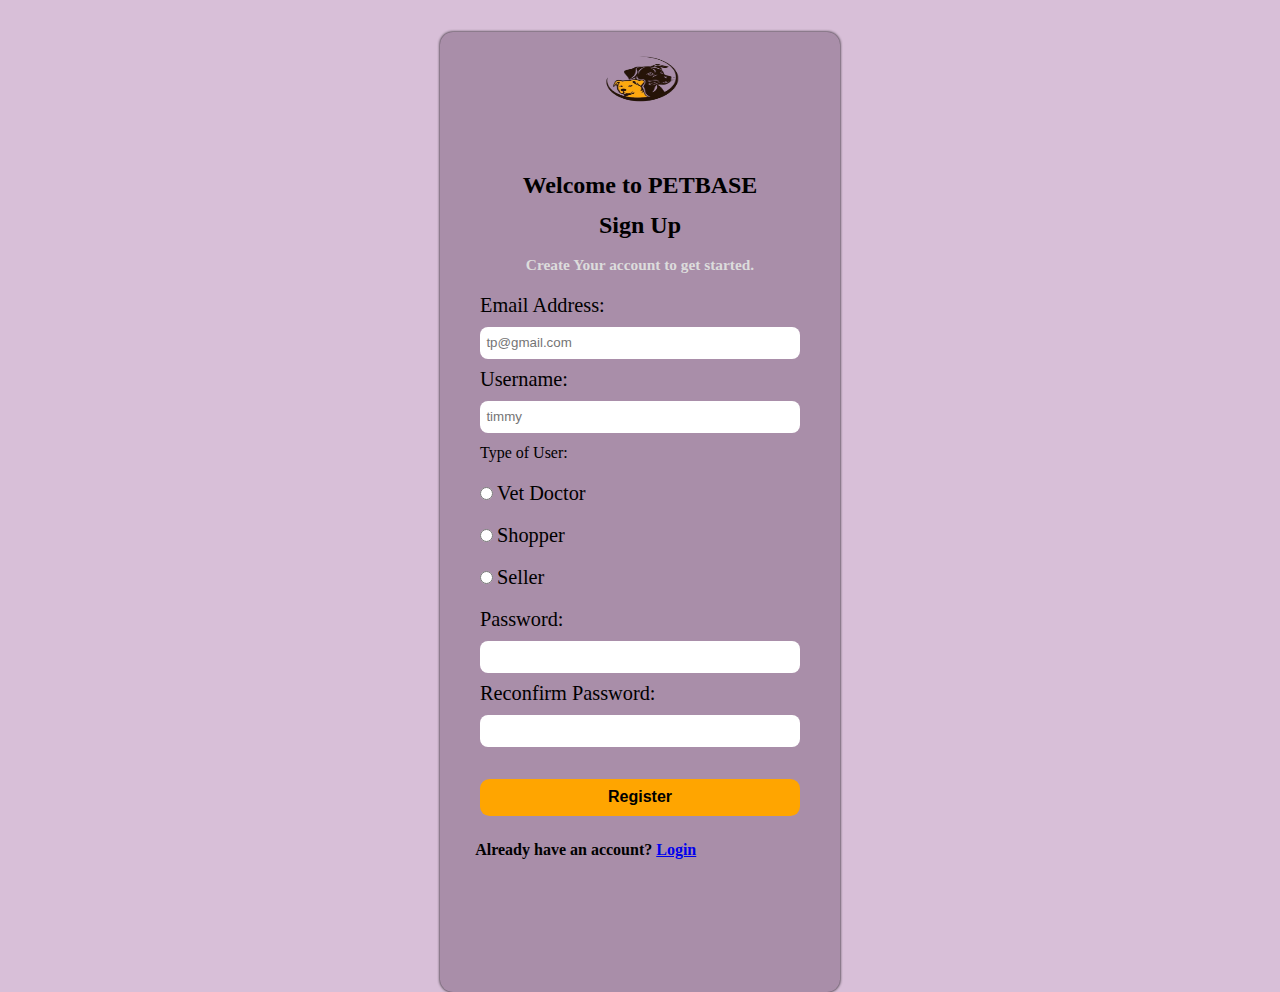
<file: Petproject1/signup.html>
<!DOCTYPE html>
<html lang="en">
<head>
    <meta charset="UTF-8">
    <meta name="viewport" content="width=device-width, initial-scale=1.0">
    <title>Document</title>
    <link rel="stylesheet" href="login.css">
</head>
<body>
            <!--register-->
            <div class="details">
<form action="index.php" method="post">
   
        <div class="b"><img src="images/logo.png" alt="logo-image"></div>
    <div class="reg">
    <h2>Welcome to PETBASE</h2>
    
    <h2>Sign Up</h2>
    <h3>Create Your account to get started.</h3>
    <div class="e">
    <label for="email">Email Address:</label> <br>
    <input type="email" name="email" id="email" placeholder="tp@gmail.com" required>
    </div>
    
    <div class="e">
    <label for="usernames">Username:</label><br>
    <input type="text" name="usernames" id="usernames" placeholder="timmy" required>
    </div>
    
    <div class="eb">
       <p>Type of User:</p>
       
    <div class="t">
        <input type="radio" name="user" id="vet">
        <label for="vet">Vet Doctor</label>
    </div>
       
    <div class="t">
        <input type="radio" name="user" id="shopper">
        <label for="shopper">Shopper</label>
    </div>
      
    <div class="t">
        <input type="radio" name="user" id="seller">
        <label for="seller">Seller</label>
    </div>

    </div>
    <!--for document upload-->
    <div class="upload" id="uploads">
<label for="certificate">Please upload your Certificate:</label>
<input type="file" name="certificate" id="certificate" type=".pdf">
    </div>
    <!--end of document upload-->
    <div class="e">
    <label for="pass">Password:</label><br>
    <input type="password" name="pass" id="pass" required>
    </div>
    
    <div class="e">
    <label for="pass1">Reconfirm  Password:</label><br>
    <input type="password" name="pass1" id="pass1" required>
    </div>
    <button type="submit" id="register">Register</button>
    </div>

    <div class="acc">Already have an account? <a href="login.html">Login</a></div>
    <!--end of register-->
</form>
</div>
<script>
//to select the type of document submitted
const typeEl = document.getElementById("vet");
const sellerEl = document.getElementById("seller");
const shopperEl = document.getElementById("shopper");
const uploadEl = document.getElementById("uploads");

typeEl.addEventListener("change",()=>{
if (typeEl.checked) {
    uploadEl.classList.add("show");
    // console.log("hello");
    
}
   
});

shopperEl.addEventListener("change",()=>{
    if (shopperEl.checked) {
        uploadEl.classList.remove("show");
    }
})

sellerEl.addEventListener("change",()=>{
    if (sellerEl.checked) {
       uploadEl.classList.remove("show");
    //    console.log("yellow"); 
    }
})


//password verification
const passEl = document.getElementById("pass");
const passEl1 = document.getElementById("pass1");
const registeredButton = document.getElementById("register");

registeredButton.addEventListener("click",()=>{
    if (passEl.value !== passEl1.value) {
        alert("passwords do not match");
        event.preventDefault();
    }
});


</script>
</body>
</html>
</file>
<file: styless.css>
*{
    padding: 0;
    margin: 0;
    box-sizing: border-box;
    scroll-behavior: smooth;
}

body{
    width: 100%;
    height: 100vh;
}

/*header*/
header{
    display: flex;
     justify-content: space-between;
    align-items: center;
    width: 85rem;
    height: 5rem;
    position: fixed;
    background-color:white;
    box-shadow:.5px .5px 4px black;
    z-index: 999;
}

header .profile{
    width:10rem ;
    height: 4rem;
    background: lavender;
    border-bottom-right-radius: 5rem;
    border-bottom-left-radius: 11rem;
}

header .profile img{
    width: 10rem;
    height: 5rem;
}

header .ham{
    width: 4rem;
    height: 3rem;
    display: none; 
}

.show{
    display: flex;
    flex-direction: column;
    background: #d8bfd8;
    position: absolute;
    top: 4rem;
    left: 0;
    width: 100%;
    height: 100vh;
    align-items: center;
    justify-content: center;
    font-size: 2rem;
    line-height: 2rem;
    gap: 0;
    transition: all 0.3s ease-in-out;
}
header .ham .ham1{
    height: .7rem;
    margin-top: 0.3rem;
    width: 4rem;
    background-color: black;
    border-radius: .6rem;
}

header nav ul{
    display: flex;
    justify-content: space-between;
    position: relative;
}

header nav ul li{
    list-style: none;
    display: flex;
    margin: 2rem;
    padding: 0;
}
header nav ul li a{
    text-decoration: none;
    color: black;
    font-size: 1.3rem;
}
header nav ul img{
    width: 3rem;
    height: 2rem;
    
}

header nav ul .shop{
    border: 2px solid purple;
   padding: .6rem;
   border-radius: 2rem;
   width: 9rem;
   height: 2rem;
   display: flex;
   justify-content: center;
   align-items: center;
}

.show-cart{
    display: none; /* Change from 'display: none' to 'display: flex' */
    flex-direction: column;
    width: 100%;
    height: 80vh;
    align-items: center;
    background: white;
    
}

.carts{
    display: block;
    padding-top: 6rem;
    box-shadow: 3px 5px 8px black;
    padding-bottom: .6rem;
    line-height: 2rem;
    padding-left: 1rem;
}

.addtocart{
    margin-top: .5rem;
}
.addtocart:hover{
    background: lightblue;
}
.show-cart img{
    width: 8rem;
height: 0.4rem;
}

.cart-item{
    border-bottom: 1px solid #ddd;
    padding-left: 1.3rem 0;
    font-family: Arial, Helvetica, sans-serif;
}

#checkout-btn{
    width: 15rem;
    text-align: center;
    border-radius: .6rem;
    padding: .4rem;
    display: flex;
    justify-content: center;
}

#checkout-btn:hover{
    background-color: #45a049;
    cursor: pointer;
}
/*main*/
.main{
    display: flex;
    justify-content: space-between;
    width: 85rem;
    height: 37rem;
    padding: 2rem;
    padding-top: 7rem;
}

.main .about{
    line-height: 3rem;
    width: 25rem;
}
.main .about h2{
    font-size: 3rem;
    line-height: 4rem;
}
.main .about span{
    background: lemonchiffon;
    height: 12rem;
    border-radius: 2rem;
}
.main .about span img{
    width: 6rem;
    height: 4rem;
}

.main .about .btn a{
    text-decoration: none;
    color: black;
}

.main .about .btn a:hover{
    color: white;
    cursor: pointer;
}
.main .about .btn button{
    width: 10rem;
    margin: 1rem;
    padding: 1rem;
    justify-content: center;
    align-items: center;
    border: none;
    border-radius: 2rem;
    color: black;
    transition: color 2s ease-in,background-color 2s ease-in;
}
.main .about p{
    line-height: 2rem;
    font-size: 1.1rem;
    margin-top: 1rem;
}

.main .about .btn button:hover{
color: white;
background-color: purple;
cursor: pointer;
}



.main .about-img{
    background: lavender;
    width: 40rem;
    height: 20rem;
    border-bottom-right-radius: 17rem;
    border-top-left-radius: 27rem;
    
}
.main .about-img img{
    width: 30rem;
    height: 30rem;
}


.numbs{
    width: 85rem;
    height: 6rem;
    display: flex;
    background: lavender;
    justify-content: space-around;
    align-items: center;
}

.numbs h2{
    color: #002d62;
    font-weight: bolder;
    font-size: 2rem;
    line-height: 3rem;
}

.numbs p{
    color:lightslategray;
}

/*shop*/
.shop{
    display: flex;
    width: 85rem;
    height: 40rem;
    padding: 2rem;

}

.shop .one{
    background: #d8bfd8;
    border-radius: .7rem;
    padding: 1rem;
}

.shop .one img{
    width: 20rem;
    height: 30rem;
}

.shop .two{
    width: 37rem;
    height: 10rem;
    margin-left: 11rem;
}
.shop .two .first{
    margin-bottom: 3rem;
    background: #d8bfd8;
    padding: 1rem;
    border-radius: .7rem;
}

.shop .two .second{
    background: #d8bfd8;
    padding: 1rem;
    border-radius: .7rem;

}


.shop .two img{
    width: 15rem;
    height: 12rem;
}
.shop .b{
    display: flex;
    justify-content: center;
    align-items: center;
}
.shop button{
    border: none;
    display: flex;
    align-items: center;
    justify-content: center;
    width: 11rem;
    padding: 1rem;
    border-radius: .6rem;
    font-size: 1.2rem;
    font-weight: bold;
}


/*making*/
.making{
    background: #00308f;
    color: white;
    height: 4rem;
    gap: 2rem;
    display: flex;
    justify-content: center;
    align-items: center;
    font-size: 1rem;
    margin: 1.3rem;
    width: 85rem;
    margin-left: 0;
    position: relative;
    overflow: hidden;
}
.making .text-container{
display: flex;
gap: 2rem;
white-space: nowrap;
animation: scrollText 20s linear infinite;
}
.making  h3{
   font-size: 1.3rem;
}

@keyframes scrollText {
    0%{
        transform: translateX(100%);
    }
    100%{
        transform: translateX(-100%);
    }
}


/*adopt*/
.waiting h3{
    display: flex;
    justify-content: center;
    align-items: center;
    color: #002d62;
    font-size: 1.7rem;

}

.waiting .content ul {
    display: flex;
    align-items: center;
    justify-content: center;
    gap: 2.5rem;
    list-style: none;
    padding: 1.4rem 0;
}

.waiting .content ul button{
width: 7rem;
    word-wrap:no-wrap;
padding: 0.6rem;
border: none;
border-radius: .4rem;
box-shadow: 0px 2px 4px black;
cursor: pointer;
transition: width ease-in-out 0.5s,box-shadow ease-in-out 0.5s;
}

.waiting .content ul button:hover{
    width: 8rem;
    box-shadow: 2px 4px 6px black;
    
    }

    .active{
        background: blue;
        color: aliceblue;
    }
/*products*/
    .products{
       max-width: 85rem;
       line-height: 1.5rem;
    }

    .products ul {
        list-style: none;
        border: 2px solid gray;
        margin: 2rem 0;
        padding: 1rem;
    }
    .products ul li img{
        width: 13rem;
        height: 11rem;
        border-radius: .5rem;
    }

    .products ul button{
        width: 6rem;
        height: 2rem;
        padding: .5rem;
        border: none;
        font-weight: bolder;
        border-radius: .5rem;
    }

    .products .p{
        display: flex;
        flex-wrap: wrap;
        align-items: center;
        justify-content: center;
        gap: 4rem;
    }

    .products  button:hover{
        background: lightblue;
        cursor: pointer;
    }

    /*write*/

    .write{
        display: flex;
        justify-content: space-around;
        padding-left: 2rem;
        background-color: lightgrey;
        height: 30rem;
        width: 85rem;
        position: relative;
    }

    .write .up{
        width: 25rem;
        height: 40rem;
        line-height: 4rem;
    }

    .write .up h2{
        font-size: 2rem;
        color: #00308f;
    }

    .write .up p{
        width: 35rem;
        line-height: 2.5rem;
        font-size: 1.2rem;
    }
.write .up span{
    background: #00308f;
    width: 8rem;
    height: 9rem;
    border-radius: .6rem;
}


    .write .up span img{
        width: 6rem;
        height: 4rem;
    }

    .write .up button{
        border: 2px solid purple;
        display: flex;
        justify-content: center;
        align-items: center;
        width: 9rem;
        padding: 1rem;
        border-radius:2rem;
        color: purple;
        background: none;
        font-weight: bolder;
    }

    .write .ball{
        position: relative;
        background: white;
        width: 5rem;
        height: 5rem;
        border-radius: 100%;
        left: 40rem;
        top: .3rem;
        box-shadow: 3px 5px 8px black;
    }

    .write .balls{
        position: relative;
        background: white;
        width: 5rem;
        height: 5rem;
        border-radius: 100%;
        right: 40rem;
        top: 23rem;
        box-shadow: 3px 5px 8px black;
    }
    
    
.write .ups{
    width: 35rem;
    height: 31rem;
}
    .write .ups img{
        width: 30rem;
        height: 29rem;
    }



    /*blog*/

    .recent{
        font-size: 2.1rem;
        color: #00308f;
        padding: 2rem;
    }
    .blogs{
        display: flex;
        width: 85rem;
        padding: 2.5rem;
        justify-content: space-around;
    }

    .blogs img{
        width: 25rem;
        height: 20rem;
        border-radius: .6rem;
    }

    .blogs h5{
        color: purple;
    }
.blogs p{
    font-size: 1.2rem;
}
    .blogs h2{
        color: #00308f;
    }

    .blogs .blog1{
        width: 25rem;
        line-height: 2rem;
    }

    .blogs .blog2{
        width: 25rem;
        line-height: 2rem;
    }

    .blogs .blog3{
        width: 25rem;
        line-height: 2rem;
    }


    /*footer*/
    .top img{
        width: 15rem;
    }

    footer{
        width: 85rem;
        display: flex;
        justify-content: space-around;
        align-items: center;
        padding: 2rem 2.5rem;
        background: #d8bfd8;
        line-height: 1.6rem;
    }

    footer h3{
        color: #00308f;
        line-height: 2rem;
    }
footer .f1{
    width: 20rem;
}

    footer .f1 img{
        width: 3rem;
        height: 3rem;
    }

footer .f1 h4{
    margin-bottom: 2rem;
}
    footer .socials span img{
        width: 2rem;
        height: 2rem;
    }
footer .ff{
    display: flex;
}
    footer .f2 ul{
        list-style: none;
    }

    footer .f3 ul{
        list-style: none;
    }
    footer .f4 .f4-one img{
        width: 12rem;
        height: 5rem;
        border-radius: .6rem;
    }

    footer .f4 .f4-two img{
        width: 12rem;
        height: 5rem;
        border-radius: .6rem;
    }


    /*responsiveness*/
    @media screen  and (max-width:480px){
/* *{
    outline: 2px solid purple;
} */

        header{
            width: 26rem;
            position: fixed;
        }

        header .profile{
            width:5rem ;
            height: 2rem;
            background: lavender;
    
        }
        
        header .profile img{
            width: 5rem;
            height: 2rem;
        }
        header .ham{
            display: block; 
            margin-left: 9rem;
            width:2.5rem;
            height:2rem;
        }

        header nav ul{
            display: none;
        }

        
/*main*/
.main{
    flex-direction: column;
    width: 21rem;
    height: 50rem;
    padding: 0.5rem;
    padding-top: 7rem;
    margin-left:1rem;
}

.main .about{
    line-height: 3rem;
    width: 19rem;
    
}

.main .about h2{
    font-size: 1.5rem;
    line-height: 2rem;
}

.main .about span{
    height: 8rem;
    border-radius: 2rem;
}
.main .about span img{
    width: 4rem;
    height: 3rem;
}


.main .about-img{
    background: lavender;
    width: 15rem;
    height: 10rem;
    border-bottom-right-radius: 7rem;
    border-top-left-radius: 9rem;
    
}
.main .about-img img{
    width: 10rem;
    height: 10rem;
}

.numbs{
    width: 26rem;
    height: 4rem;
}

.numbs h2{
    font-size: 1.4rem;
    line-height: 1.5rem;
}



/*shop*/
.shop{
    display: flex;
    flex-direction: column-reverse;
    width: 20rem;
    height: 25rem;
    padding: 2rem;

}


.shop .one{
    padding: 0.6rem;
    width: 11rem;
}

.shop .one img{
    width: 10rem;
    height: 10rem;
}

.shop .two{
    width: 17rem;
    height: 10rem;
    margin-left: 1.5rem;
}
.shop .two .first{
    margin-bottom: 3rem;
    background: #d8bfd8;
    width: 11rem;
    padding: 1rem;
    border-radius: .7rem;
}

.shop .two .second{
    display: none;
}

/*making*/
.making{
    width: 26rem;
}

/*adopt*/
.waiting{
    width: 19rem;
}
.waiting h3{
 font-size: 1.2rem;

}

.waiting .content ul {
    gap: 0.5rem;
    list-style: none;
    padding: 1.4rem 0;
    width: 21rem;
}

.waiting .content ul button{
    width: 4.5rem;
    padding: 0.3rem;
    }

/*product*/
    .products{
        width: 26rem;
        /* background-color: yellow; */
        line-height: 1.5rem;
     }

     .products ul {
        list-style: none;
        border: 2px solid gray;
        margin: 2rem 0;
        padding: 1rem;
        width: 9rem;
    }
    .products ul li img{
        width: 4rem;
        height: 6rem;
        border-radius: .5rem;
    }

    .products ul button{
        width: 5.3rem;
        height: 2rem;
        padding: .5rem;
        border: none;
        font-weight: bolder;
        border-radius: .5rem;
        white-space: nowrap;
    }

    .products .p{
        display: flex;
        align-items: center;
        justify-content: center;
        gap: 1rem;
    }

    .products  button:hover{
        background: lightblue;
        cursor: pointer;
    }

    
    /*write*/

    .write{
        display: flex;
        flex-direction: column;
        justify-content: space-around;
        padding-left: 2rem;
        background-color: lightgrey;
        height: 40rem;
        width: 26rem;
        position: relative;
    }

    .write .up{
        width: 15rem;
        height: 10rem;
        line-height: 2rem;
    }

    .write .up h2{
        font-size: 1.3rem;
        color: #00308f;
    }

    .write .up p{
        width: 19rem;
        line-height: 2rem;
        font-size: 1.2rem;
    }
.write .up span{
    background: #00308f;
    width: 8rem;
    height: 9rem;
    border-radius: .6rem;
}

.write .ball{
    width: 1.5rem;
    height: 1.5rem;
    border-radius: 100%;
    left: 17rem;

}

.write .balls{

    display: none;
}


.write .ups{
    margin-top:12rem;
    width: 18rem;
    height: 21rem;
}
    .write .ups img{
        width: 15rem;
        height: 12rem;
    }

    /*blogs*/

    .recent{
        width: 18rem;
        font-size: 1.13rem;
    }
    .blogs{
        flex-direction: column;
        width: 19rem;
        padding: 2rem;
        justify-content: space-around;
    }

    .blogs img{
        width: 15rem;
        height: 10rem;
        border-radius: .6rem;
    }

    .blogs .blog1{
        width: 17rem;
        line-height: 2rem;
    }

    .blogs .blog2{
        width: 17rem;
        line-height: 2rem;
    }

    .blogs .blog3{
        width: 17rem;
        line-height: 2rem;
    }

    /*footer*/
    footer{
        width: 26rem;
        flex-direction: column-reverse;
        justify-content: space-around;
        align-items: center;
        padding: 2rem 2.5rem;
        background: #d8bfd8;
        line-height: 1.6rem;
    }
footer .ff{
    display: flex;
}


footer .f4 .f4-one img{
    width: 4rem;
    height: 5rem;
    border-radius: .6rem;
}

footer .f4 .f4-two img{
    width: 4rem;
    height: 5rem;
    border-radius: .6rem;
}
    }
    @media screen and (min-width:768px){
     
        header{
            width: 47.7rem;
        
            
        }

        header .profile{
            width:5rem ;
            height: 2rem;

    
        }
        
        header .profile img{
            width: 5rem;
            height: 2rem;
        }
        header .ham{
            display: block; 
            margin-left: 24rem;
        }

        header nav ul{
            display: none;
        }


        /*main*/
.main{
    flex-direction: column;
    width: 40rem;
    height: 40rem;
    padding: 0.5rem;
    padding-top: 7rem;

}

.main .about{
    line-height: 3rem;
    width: 33rem;
    font-size: 1.3rem;
    
}

.main .about h2{
    font-size: 1.5rem;
    line-height: 2rem;
}

.main .about span{
    height: 8rem;
    border-radius: 2rem;
}
.main .about span img{
    width: 4rem;
    height: 3rem;
}


.main .about-img{
    background: lavender;
    width: 19rem;
    height: 17rem;
    border-bottom-right-radius: 7rem;
    border-top-left-radius: 9rem;
    
}
.main .about-img img{
    width: 16rem;
    height: 15rem;
}

.numbs{
    margin-top: 1rem;
    width:47.99rem;
    height: 4rem;
}

.numbs h2{
    font-size: 1.4rem;
    line-height: 1.5rem;
}


/*shop*/
.shop{
    display: flex;
    flex-direction: column-reverse;
    width: 40rem;
    height: 25rem;
    padding: 2rem;

}


.shop .one{
    padding: 0.6rem;
    width: 30rem;
    height: 13rem;
}

.shop .one img{
    width: 25rem;
    height: 13rem;
}

.shop .two{
    width: 17rem;
    height: 7rem;
    margin-left: 1.5rem;
}
.shop .two .first{
    margin-bottom: 3rem;
    background: #d8bfd8;
    width: 11rem;
    padding: 1rem;
    border-radius: .7rem;
}

.shop .two .second{
    display: none;
}

/*making*/
.making{
    width: 47.9rem;

}

/*product*/
.products{
    width: 47rem;
    /* background-color: yellow; */
    line-height: 1.5rem;
 }

 .products ul {
    list-style: none;
    border: 2px solid gray;
    margin: 2rem 0;
    padding: 1rem;
    width: 14rem;
}
.products ul li img{
    width: 11rem;
    height: 6rem;
    border-radius: .5rem;
}

.products ul button{
    width: 5.3rem;
    height: 2rem;
    padding: .5rem;
    border: none;
    font-weight: bolder;
    border-radius: .5rem;
    white-space: nowrap;
}

.products .p{
    display: flex;
    align-items: center;
    justify-content: center;
    gap: 1rem;
}

.products  button:hover{
    background: lightblue;
    cursor: pointer;
}

   /*write*/

   .write{
    display: flex;
    /* flex-direction: column;
    justify-content: space-around; */
    padding-left: 2rem;
    background-color: lightgrey;
    height: 30rem;
    width: 47.9rem;
    position: relative;
    outline: 2px solid purple;
}

.write .up{
    width: 15rem;
    height: 10rem;
    line-height: 2rem;
}

.write .up h2{
    font-size: 1.3rem;
    color: #00308f;
}

.write .up span{
background: #00308f;
width: 8rem;
height: 9rem;
border-radius: .6rem;
}

.write .ball{
width: 1.5rem;
height: 1.5rem;
border-radius: 100%;
left: 17rem;

}

/* .write .balls{

display: ;
} */


.write .ups{
margin-top:12rem;
width: 18rem;
height: 21rem;
}
.write .ups img{
    width: 19rem;
    height: 15rem;
}


    /*blogs*/

    .recent{
        width: 18rem;
        font-size: 1.13rem;
    }
    .blogs{
        flex-direction: column;
        width: 45rem;
        padding: 2rem;
        justify-content: space-around;
        font-size: 1.7rem;
    }

    .blogs img{
        width: 40rem;
        height: 15rem;
        border-radius: .6rem;
    }

    .blogs .blog1{
        width: 43rem;
        line-height: 3rem;
    }

    .blogs .blog2{
        width: 43rem;
        line-height: 3rem;
    }

    .blogs .blog3{
        width: 43rem;
        line-height: 3rem;
    }

    /*footer*/
    footer{
        width: 47.95rem;
        flex-direction: column-reverse;
        justify-content: space-around;
        /* align-items: center; */
        padding: 2rem 0;
        background: #d8bfd8;
        line-height: 1.6rem;
    }
footer .ff{
    display: flex;
}


footer .f4 .f4-one img{
    width: 13rem;
    height: 5rem;
    border-radius: .6rem;
}

footer .f4 .f4-two img{
    width: 4rem;
    height: 5rem;
    border-radius: .6rem;
}

    }

    @media screen and (min-width:834px) {


        /*header*/
        header{
            width: 56rem;
        }
        header .ham{
            display: none; 
         
        }

        header nav ul{
            display: flex;
        }


                /*main*/
.main{
    width: 50rem;
}

.main .about{
    width: 40rem;
    height: 30rem;
  
}

.main .about h2{
    font-size: 1.7rem;
} 

.main .about-img{
    width: 25rem;
}

.main .about-img img{
    width: 20rem;
}


.numbs{
    width: 58rem;
   
}

/*shop*/
.shop{
    width: 48rem;
    height: 40rem;
}
.shop .one{
    height: 35rem;
}
.shop .one img{
    width: 15rem;
    height: 30rem;
}

.shop .two{
    margin-left: 6rem;
}

/*making*/
.making{
    width: 58rem;
}

/*products*/
.products{
    width: 49rem;
}
/*write*/
.write{
    width: 58rem;
}
.write .up{
    width: 20rem;
}

.write .up h2{
    font-size: 1.7rem;
} 

.write .up p{
    width: 25rem;
}

.write .balls{
    left: 0rem;
    width: 3rem;
    height: 3rem;
}

.write .ball{
    left: 10rem;
    width: 3rem;
    height: 3rem;
}

.write .ups img{
    width: 23rem;
}

/*blogs*/
.blogs{
    width: 54rem;
    flex-direction: column;
}

.blogs img{
    width: 39rem;
}

/*footer*/
footer{
    width: 58rem;
}

footer .f4 .f4-one img{
    width: 4rem;
}
footer .f4 .f4-two img{
    width: 4rem;
}
    }

    @media screen and (min-width:1024px){
      
          /*header*/
          header{
            width: 69rem;
        }

        header .ham{
            display: none; 

        }

        header nav ul{
            display: flex;
        }

                /*main*/
.main{
    width: 62rem;
    flex-direction: row;
    height: 25rem;
margin-top: 1rem;
}

.main .about{
    width: 26rem;
    height: 30rem;
  
}

.main .about h2{
    font-size: 1.9rem;
} 

.main .about-img{
    width: 25rem;
}

.main .about-img img{
    width: 20rem;
}


.numbs{
    width: 69rem;
   
}

/*shop*/
.shop{
    width: 55rem;
    flex-direction: row;
    height: 30rem;
}
.shop .one{
    height: 28rem;
}
.shop .one img{
    width: 15rem;
    height: 30rem;
}

.shop .two{
    margin-left: 6rem;
}

/*making*/
.making{
    width: 69rem;
}

/*products*/
.products{
    width: 65rem;
}

/*write*/
.write{
    width: 69rem;
}

.write .up{
    width: 30rem;
}

.write .up h2{
    font-size: 1.7rem;
} 

.write .up p{
    width: 30rem;
}

.write .balls{
    left: 0rem;
    width: 3rem;
    height: 3rem;
}

.write .ball{
    left: 6rem;
    width: 3rem;
    height: 3rem;
}

.write .ups img{
    width: 20rem;
}

/*blogs*/
.blogs{
    width: 60rem;
    flex-direction: column;
}

.blogs img{
    width: 49rem;
}
/*footer*/
footer{
    width: 69rem;
}

footer .f4 .f4-one img{
    width: 4rem;
}
footer .f4 .f4-two img{
    width: 4rem;
}

    }

    @media screen and (min-width:1280px) {
        
                  /*header*/
                  header{
                    width: 85rem;
                    justify-content: space-around;
                }
        header .ham{
            display: none; 
         
        }

        header nav ul{
            display: flex;
        }



                /*main*/
                .main{
                    width: 80rem;
                    flex-direction: row;
                    height: 25rem;
                margin-top: 1rem;
                margin-left: 1rem;
                }
                
                .main .about{
                    width: 31rem;
                    height: 30rem;
                  
                }
                
                .main .about h2{
                    font-size: 1.9rem;
                } 
                
                .main .about-img{
                    width: 25rem;
                }
                
                .main .about-img img{
                    width: 20rem;
                }

                
.numbs{
    width: 85rem;
   
}
/*making*/
.making{
    width: 85rem;
}
/*products*/
.products{
    width: 83rem;
}

/*write*/
.write{
    width: 85rem;
}

.write .up{
    width: 33rem;
}

.write .up h2{
    font-size: 1.7rem;
} 

.write .up p{
    width: 33rem;
}

.write .balls{
    left: 0rem;
    width: 3rem;
    height: 3rem;
}

.write .ball{
    left: 6rem;
    width: 3rem;
    height: 3rem;
}

.write .ups img{
    width: 20rem;
}


/*blogs*/
.blogs{
    width: 75rem;
    flex-direction: column;
}

.blogs img{
    width: 55rem;
}
/*footer*/
footer{
    width: 85rem;
    flex-direction: row;
}

footer .f4 .f4-one img{
    width: 4rem;
}
footer .f4 .f4-two img{
    width: 4rem;
}
    }
</file>
<file: Petproject1/styless.css>
*{
    padding: 0;
    margin: 0;
    box-sizing: border-box;
    scroll-behavior: smooth;
}

body{
    width: 100%;
    height: 100vh;
}

/*header*/
header{
    display: flex;
     justify-content: space-between;
    align-items: center;
    width: 85rem;
    height: 5rem;
    position: fixed;
    backdrop-filter: blur(5rem);
    z-index: 999;
}

header .profile{
    width:10rem ;
    height: 4rem;
    background: lavender;
    border-bottom-right-radius: 5rem;
    border-bottom-left-radius: 11rem;
}

header .profile img{
    width: 10rem;
    height: 5rem;
}

header .ham{
    width: 4rem;
    height: 3rem;
    display: none; 
}

.show{
    display: flex;
    flex-direction: column;
    background: #d8bfd8;
    position: absolute;
    top: 4rem;
    left: 0;
    width: 100%;
    height: 100vh;
    align-items: center;
    justify-content: center;
    font-size: 2rem;
    line-height: 2rem;
    gap: 0;
    transition: all 0.3s ease-in-out;
}
header .ham .ham1{
    height: .7rem;
    margin-top: 0.3rem;
    width: 4rem;
    background-color: black;
    border-radius: .6rem;
}

header nav ul{
    display: flex;
    justify-content: space-between;
    position: relative;
}

header nav ul li{
    list-style: none;
    display: flex;
    margin: 2rem;
    padding: 0;
}
header nav ul li a{
    text-decoration: none;
    color: black;
    font-size: 1.3rem;
}
header nav ul img{
    width: 3rem;
    height: 2rem;
    
}

header nav ul .shop{
    border: 2px solid purple;
   padding: .6rem;
   border-radius: 2rem;
   width: 9rem;
   height: 2rem;
   display: flex;
   justify-content: center;
   align-items: center;
}

.show-cart{
    display: none; /* Change from 'display: none' to 'display: flex' */
    flex-direction: column;
    width: 100%;
    height: 80vh;
    align-items: center;
    background: white;
    
}

.carts{
    display: block;
    padding-top: 6rem;
    box-shadow: 3px 5px 8px black;
    padding-bottom: .6rem;
    line-height: 2rem;
    padding-left: 1rem;
}

.addtocart{
    margin-top: .5rem;
}
.addtocart:hover{
    background: lightblue;
}
.show-cart img{
    width: 8rem;
height: 0.4rem;
}

.cart-item{
    border-bottom: 1px solid #ddd;
    padding-left: 1.3rem 0;
    font-family: Arial, Helvetica, sans-serif;
}

#checkout-btn{
    width: 15rem;
    text-align: center;
    border-radius: .6rem;
    padding: .4rem;
    display: flex;
    justify-content: center;
}

#checkout-btn:hover{
    background-color: #45a049;
    cursor: pointer;
}
/*main*/
.main{
    display: flex;
    justify-content: space-between;
    width: 85rem;
    height: 37rem;
    padding: 2rem;
    padding-top: 7rem;
}

.main .about{
    line-height: 3rem;
    width: 25rem;
}
.main .about h2{
    font-size: 3rem;
    line-height: 4rem;
}
.main .about span{
    background: lemonchiffon;
    height: 12rem;
    border-radius: 2rem;
}
.main .about span img{
    width: 6rem;
    height: 4rem;
}

.main .about .btn a{
    text-decoration: none;
    color: black;
}

.main .about .btn a:hover{
    color: white;
    cursor: pointer;
}
.main .about .btn button{
    width: 10rem;
    margin: 1rem;
    padding: 1rem;
    justify-content: center;
    align-items: center;
    border: none;
    border-radius: 2rem;
    color: black;
    transition: color 2s ease-in,background-color 2s ease-in;
}
.main .about p{
    line-height: 2rem;
    font-size: 1.1rem;
    margin-top: 1rem;
}

.main .about .btn button:hover{
color: white;
background-color: purple;
cursor: pointer;
}



.main .about-img{
    background: lavender;
    width: 40rem;
    height: 20rem;
    border-bottom-right-radius: 17rem;
    border-top-left-radius: 27rem;
    
}
.main .about-img img{
    width: 30rem;
    height: 30rem;
}


.numbs{
    width: 85rem;
    height: 6rem;
    display: flex;
    background: lavender;
    justify-content: space-around;
    align-items: center;
}

.numbs h2{
    color: #002d62;
    font-weight: bolder;
    font-size: 2rem;
    line-height: 3rem;
}

.numbs p{
    color:lightslategray;
}

/*shop*/
.shop{
    display: flex;
    width: 85rem;
    height: 40rem;
    padding: 2rem;

}

.shop .one{
    background: #d8bfd8;
    border-radius: .7rem;
    padding: 1rem;
}

.shop .one img{
    width: 20rem;
    height: 30rem;
}

.shop .two{
    width: 37rem;
    height: 10rem;
    margin-left: 11rem;
}
.shop .two .first{
    margin-bottom: 3rem;
    background: #d8bfd8;
    padding: 1rem;
    border-radius: .7rem;
}

.shop .two .second{
    background: #d8bfd8;
    padding: 1rem;
    border-radius: .7rem;

}


.shop .two img{
    width: 15rem;
    height: 12rem;
}
.shop .b{
    display: flex;
    justify-content: center;
    align-items: center;
}
.shop button{
    border: none;
    display: flex;
    align-items: center;
    justify-content: center;
    width: 11rem;
    padding: 1rem;
    border-radius: .6rem;
    font-size: 1.2rem;
    font-weight: bold;
}


/*making*/
.making{
    background: #00308f;
    color: white;
    height: 4rem;
    gap: 2rem;
    display: flex;
    justify-content: center;
    align-items: center;
    font-size: 1rem;
    margin: 1.3rem;
    width: 85rem;
    margin-left: 0;
    position: relative;
    overflow: hidden;
}
.making .text-container{
display: flex;
gap: 2rem;
white-space: nowrap;
animation: scrollText 20s linear infinite;
}
.making  h3{
   font-size: 1.3rem;
}

@keyframes scrollText {
    0%{
        transform: translateX(100%);
    }
    100%{
        transform: translateX(-100%);
    }
}


/*adopt*/
.waiting h3{
    display: flex;
    justify-content: center;
    align-items: center;
    color: #002d62;
    font-size: 1.7rem;

}

.waiting .content ul {
    display: flex;
    align-items: center;
    justify-content: center;
    gap: 2.5rem;
    list-style: none;
    padding: 1.4rem 0;
}

.waiting .content ul button{
width: 7rem;
padding: 0.6rem;
border: none;
border-radius: .4rem;
box-shadow: 0px 2px 4px black;
cursor: pointer;
transition: width ease-in-out 0.5s,box-shadow ease-in-out 0.5s;
}

.waiting .content ul button:hover{
    width: 8rem;
    box-shadow: 2px 4px 6px black;
    
    }

    .active{
        background: blue;
        color: aliceblue;
    }
/*products*/
    .products{
       max-width: 85rem;
       line-height: 1.5rem;
    }

    .products ul {
        list-style: none;
        border: 2px solid gray;
        margin: 2rem 0;
        padding: 1rem;
    }
    .products ul li img{
        width: 13rem;
        height: 11rem;
        border-radius: .5rem;
    }

    .products ul button{
        width: 6rem;
        height: 2rem;
        padding: .5rem;
        border: none;
        font-weight: bolder;
        border-radius: .5rem;
    }

    .products .p{
        display: flex;
        flex-wrap: wrap;
        align-items: center;
        justify-content: center;
        gap: 4rem;
    }

    .products  button:hover{
        background: lightblue;
        cursor: pointer;
    }

    /*write*/

    .write{
        display: flex;
        justify-content: space-around;
        padding-left: 2rem;
        background-color: lightgrey;
        height: 30rem;
        width: 85rem;
        position: relative;
    }

    .write .up{
        width: 25rem;
        height: 40rem;
        line-height: 4rem;
    }

    .write .up h2{
        font-size: 2rem;
        color: #00308f;
    }

    .write .up p{
        width: 35rem;
        line-height: 2.5rem;
        font-size: 1.2rem;
    }
.write .up span{
    background: #00308f;
    width: 8rem;
    height: 9rem;
    border-radius: .6rem;
}


    .write .up span img{
        width: 6rem;
        height: 4rem;
    }

    .write .up button{
        border: 2px solid purple;
        display: flex;
        justify-content: center;
        align-items: center;
        width: 9rem;
        padding: 1rem;
        border-radius:2rem;
        color: purple;
        background: none;
        font-weight: bolder;
    }

    .write .ball{
        position: relative;
        background: white;
        width: 5rem;
        height: 5rem;
        border-radius: 100%;
        left: 40rem;
        top: .3rem;
        box-shadow: 3px 5px 8px black;
    }

    .write .balls{
        position: relative;
        background: white;
        width: 5rem;
        height: 5rem;
        border-radius: 100%;
        right: 40rem;
        top: 23rem;
        box-shadow: 3px 5px 8px black;
    }
    
    
.write .ups{
    width: 35rem;
    height: 31rem;
}
    .write .ups img{
        width: 30rem;
        height: 29rem;
    }



    /*blog*/

    .recent{
        font-size: 2.1rem;
        color: #00308f;
        padding: 2rem;
    }
    .blogs{
        display: flex;
        width: 85rem;
        padding: 2.5rem;
        justify-content: space-around;
    }

    .blogs img{
        width: 25rem;
        height: 20rem;
        border-radius: .6rem;
    }

    .blogs h5{
        color: purple;
    }
.blogs p{
    font-size: 1.2rem;
}
    .blogs h2{
        color: #00308f;
    }

    .blogs .blog1{
        width: 25rem;
        line-height: 2rem;
    }

    .blogs .blog2{
        width: 25rem;
        line-height: 2rem;
    }

    .blogs .blog3{
        width: 25rem;
        line-height: 2rem;
    }


    /*footer*/
    .top img{
        width: 15rem;
    }

    footer{
        width: 85rem;
        display: flex;
        justify-content: space-around;
        align-items: center;
        padding: 2rem 2.5rem;
        background: #d8bfd8;
        line-height: 1.6rem;
    }

    footer h3{
        color: #00308f;
        line-height: 2rem;
    }
footer .f1{
    width: 20rem;
}

    footer .f1 img{
        width: 3rem;
        height: 3rem;
    }

footer .f1 h4{
    margin-bottom: 2rem;
}
    footer .socials span img{
        width: 2rem;
        height: 2rem;
    }
footer .ff{
    display: flex;
}
    footer .f2 ul{
        list-style: none;
    }

    footer .f3 ul{
        list-style: none;
    }
    footer .f4 .f4-one img{
        width: 12rem;
        height: 5rem;
        border-radius: .6rem;
    }

    footer .f4 .f4-two img{
        width: 12rem;
        height: 5rem;
        border-radius: .6rem;
    }


    /*responsiveness*/
    @media screen  and (max-width:480px){
/* *{
    outline: 2px solid purple;
} */

        header{
            width: 26rem;
            position: fixed;
        }

        header .profile{
            width:5rem ;
            height: 2rem;
            background: lavender;
    
        }
        
        header .profile img{
            width: 5rem;
            height: 2rem;
        }
        header .ham{
            display: block; 
            margin-left: 9rem;
        }

        header nav ul{
            display: none;
        }

        
/*main*/
.main{
    flex-direction: column;
    width: 21rem;
    height: 50rem;
    padding: 0.5rem;
    padding-top: 7rem;
}

.main .about{
    line-height: 3rem;
    width: 19rem;
    
}

.main .about h2{
    font-size: 1.5rem;
    line-height: 2rem;
}

.main .about span{
    height: 8rem;
    border-radius: 2rem;
}
.main .about span img{
    width: 4rem;
    height: 3rem;
}


.main .about-img{
    background: lavender;
    width: 15rem;
    height: 10rem;
    border-bottom-right-radius: 7rem;
    border-top-left-radius: 9rem;
    
}
.main .about-img img{
    width: 10rem;
    height: 10rem;
}

.numbs{
    width: 26rem;
    height: 4rem;
}

.numbs h2{
    font-size: 1.4rem;
    line-height: 1.5rem;
}



/*shop*/
.shop{
    display: flex;
    flex-direction: column-reverse;
    width: 20rem;
    height: 25rem;
    padding: 2rem;

}


.shop .one{
    padding: 0.6rem;
    width: 11rem;
}

.shop .one img{
    width: 10rem;
    height: 10rem;
}

.shop .two{
    width: 17rem;
    height: 10rem;
    margin-left: 1.5rem;
}
.shop .two .first{
    margin-bottom: 3rem;
    background: #d8bfd8;
    width: 11rem;
    padding: 1rem;
    border-radius: .7rem;
}

.shop .two .second{
    display: none;
}

/*making*/
.making{
    width: 26rem;
}

/*adopt*/
.waiting{
    width: 19rem;
}
.waiting h3{
 font-size: 1.2rem;

}

.waiting .content ul {
    gap: 0.5rem;
    list-style: none;
    padding: 1.4rem 0;
    width: 21rem;
}

.waiting .content ul button{
    width: 4.5rem;
    padding: 0.3rem;
    }

/*product*/
    .products{
        width: 26rem;
        /* background-color: yellow; */
        line-height: 1.5rem;
     }

     .products ul {
        list-style: none;
        border: 2px solid gray;
        margin: 2rem 0;
        padding: 1rem;
        width: 9rem;
    }
    .products ul li img{
        width: 4rem;
        height: 6rem;
        border-radius: .5rem;
    }

    .products ul button{
        width: 5.3rem;
        height: 2rem;
        padding: .5rem;
        border: none;
        font-weight: bolder;
        border-radius: .5rem;
        white-space: nowrap;
    }

    .products .p{
        display: flex;
        align-items: center;
        justify-content: center;
        gap: 1rem;
    }

    .products  button:hover{
        background: lightblue;
        cursor: pointer;
    }

    
    /*write*/

    .write{
        display: flex;
        flex-direction: column;
        justify-content: space-around;
        padding-left: 2rem;
        background-color: lightgrey;
        height: 40rem;
        width: 26rem;
        position: relative;
    }

    .write .up{
        width: 15rem;
        height: 10rem;
        line-height: 2rem;
    }

    .write .up h2{
        font-size: 1.3rem;
        color: #00308f;
    }

    .write .up p{
        width: 19rem;
        line-height: 2rem;
        font-size: 1.2rem;
    }
.write .up span{
    background: #00308f;
    width: 8rem;
    height: 9rem;
    border-radius: .6rem;
}

.write .ball{
    width: 1.5rem;
    height: 1.5rem;
    border-radius: 100%;
    left: 17rem;

}

.write .balls{

    display: none;
}


.write .ups{
    margin-top:12rem;
    width: 18rem;
    height: 21rem;
}
    .write .ups img{
        width: 15rem;
        height: 12rem;
    }

    /*blogs*/

    .recent{
        width: 18rem;
        font-size: 1.13rem;
    }
    .blogs{
        flex-direction: column;
        width: 19rem;
        padding: 2rem;
        justify-content: space-around;
    }

    .blogs img{
        width: 15rem;
        height: 10rem;
        border-radius: .6rem;
    }

    .blogs .blog1{
        width: 17rem;
        line-height: 2rem;
    }

    .blogs .blog2{
        width: 17rem;
        line-height: 2rem;
    }

    .blogs .blog3{
        width: 17rem;
        line-height: 2rem;
    }

    /*footer*/
    footer{
        width: 26rem;
        flex-direction: column-reverse;
        justify-content: space-around;
        align-items: center;
        padding: 2rem 2.5rem;
        background: #d8bfd8;
        line-height: 1.6rem;
    }
footer .ff{
    display: flex;
}


footer .f4 .f4-one img{
    width: 4rem;
    height: 5rem;
    border-radius: .6rem;
}

footer .f4 .f4-two img{
    width: 4rem;
    height: 5rem;
    border-radius: .6rem;
}
    }
    @media screen and (min-width:768px){
     
        header{
            width: 47.7rem;
        
            
        }

        header .profile{
            width:5rem ;
            height: 2rem;

    
        }
        
        header .profile img{
            width: 5rem;
            height: 2rem;
        }
        header .ham{
            display: block; 
            margin-left: 24rem;
        }

        header nav ul{
            display: none;
        }


        /*main*/
.main{
    flex-direction: column;
    width: 40rem;
    height: 40rem;
    padding: 0.5rem;
    padding-top: 7rem;

}

.main .about{
    line-height: 3rem;
    width: 33rem;
    font-size: 1.3rem;
    
}

.main .about h2{
    font-size: 1.5rem;
    line-height: 2rem;
}

.main .about span{
    height: 8rem;
    border-radius: 2rem;
}
.main .about span img{
    width: 4rem;
    height: 3rem;
}


.main .about-img{
    background: lavender;
    width: 19rem;
    height: 17rem;
    border-bottom-right-radius: 7rem;
    border-top-left-radius: 9rem;
    
}
.main .about-img img{
    width: 16rem;
    height: 15rem;
}

.numbs{
    margin-top: 1rem;
    width:47.99rem;
    height: 4rem;
}

.numbs h2{
    font-size: 1.4rem;
    line-height: 1.5rem;
}


/*shop*/
.shop{
    display: flex;
    flex-direction: column-reverse;
    width: 40rem;
    height: 25rem;
    padding: 2rem;

}


.shop .one{
    padding: 0.6rem;
    width: 30rem;
    height: 13rem;
}

.shop .one img{
    width: 25rem;
    height: 13rem;
}

.shop .two{
    width: 17rem;
    height: 7rem;
    margin-left: 1.5rem;
}
.shop .two .first{
    margin-bottom: 3rem;
    background: #d8bfd8;
    width: 11rem;
    padding: 1rem;
    border-radius: .7rem;
}

.shop .two .second{
    display: none;
}

/*making*/
.making{
    width: 47.9rem;

}

/*product*/
.products{
    width: 47rem;
    /* background-color: yellow; */
    line-height: 1.5rem;
 }

 .products ul {
    list-style: none;
    border: 2px solid gray;
    margin: 2rem 0;
    padding: 1rem;
    width: 14rem;
}
.products ul li img{
    width: 11rem;
    height: 6rem;
    border-radius: .5rem;
}

.products ul button{
    width: 5.3rem;
    height: 2rem;
    padding: .5rem;
    border: none;
    font-weight: bolder;
    border-radius: .5rem;
    white-space: nowrap;
}

.products .p{
    display: flex;
    align-items: center;
    justify-content: center;
    gap: 1rem;
}

.products  button:hover{
    background: lightblue;
    cursor: pointer;
}

   /*write*/

   .write{
    display: flex;
    /* flex-direction: column;
    justify-content: space-around; */
    padding-left: 2rem;
    background-color: lightgrey;
    height: 30rem;
    width: 47.9rem;
    position: relative;
    outline: 2px solid purple;
}

.write .up{
    width: 15rem;
    height: 10rem;
    line-height: 2rem;
}

.write .up h2{
    font-size: 1.3rem;
    color: #00308f;
}

.write .up span{
background: #00308f;
width: 8rem;
height: 9rem;
border-radius: .6rem;
}

.write .ball{
width: 1.5rem;
height: 1.5rem;
border-radius: 100%;
left: 17rem;

}

/* .write .balls{

display: ;
} */


.write .ups{
margin-top:12rem;
width: 18rem;
height: 21rem;
}
.write .ups img{
    width: 19rem;
    height: 15rem;
}


    /*blogs*/

    .recent{
        width: 18rem;
        font-size: 1.13rem;
    }
    .blogs{
        flex-direction: column;
        width: 45rem;
        padding: 2rem;
        justify-content: space-around;
        font-size: 1.7rem;
    }

    .blogs img{
        width: 40rem;
        height: 15rem;
        border-radius: .6rem;
    }

    .blogs .blog1{
        width: 43rem;
        line-height: 3rem;
    }

    .blogs .blog2{
        width: 43rem;
        line-height: 3rem;
    }

    .blogs .blog3{
        width: 43rem;
        line-height: 3rem;
    }

    /*footer*/
    footer{
        width: 47.95rem;
        flex-direction: column-reverse;
        justify-content: space-around;
        /* align-items: center; */
        padding: 2rem 0;
        background: #d8bfd8;
        line-height: 1.6rem;
    }
footer .ff{
    display: flex;
}


footer .f4 .f4-one img{
    width: 13rem;
    height: 5rem;
    border-radius: .6rem;
}

footer .f4 .f4-two img{
    width: 4rem;
    height: 5rem;
    border-radius: .6rem;
}

    }

    @media screen and (min-width:834px) {


        /*header*/
        header{
            width: 56rem;
        }
        header .ham{
            display: block; 
            margin-left: 21rem;
            font-size: 2rem;
        }

        header nav ul{
            display: none;
        }


                /*main*/
.main{
    width: 50rem;
}

.main .about{
    width: 40rem;
    height: 30rem;
  
}

.main .about h2{
    font-size: 1.7rem;
} 

.main .about-img{
    width: 25rem;
}

.main .about-img img{
    width: 20rem;
}


.numbs{
    width: 58rem;
   
}

/*shop*/
.shop{
    width: 48rem;
    height: 40rem;
}
.shop .one{
    height: 35rem;
}
.shop .one img{
    width: 15rem;
    height: 30rem;
}

.shop .two{
    margin-left: 6rem;
}

/*making*/
.making{
    width: 58rem;
}

/*products*/
.products{
    width: 49rem;
}
/*write*/
.write{
    width: 58rem;
}
.write .up{
    width: 20rem;
}

.write .up h2{
    font-size: 1.7rem;
} 

.write .up p{
    width: 25rem;
}

.write .balls{
    left: 0rem;
    width: 3rem;
    height: 3rem;
}

.write .ball{
    left: 10rem;
    width: 3rem;
    height: 3rem;
}

.write .ups img{
    width: 23rem;
}

/*blogs*/
.blogs{
    width: 54rem;
    flex-direction: column;
}

.blogs img{
    width: 39rem;
}

/*footer*/
footer{
    width: 58rem;
}

footer .f4 .f4-one img{
    width: 4rem;
}
footer .f4 .f4-two img{
    width: 4rem;
}
    }

    @media screen and (min-width:1024px){
      
          /*header*/
          header{
            width: 69rem;
        }

        header .ham{
            display: block; 
            margin-left: 29rem;
            font-size: 2rem;
        }

        header nav ul{
            display: none;
        }

                /*main*/
.main{
    width: 62rem;
    flex-direction: row;
    height: 25rem;
margin-top: 1rem;
}

.main .about{
    width: 26rem;
    height: 30rem;
  
}

.main .about h2{
    font-size: 1.9rem;
} 

.main .about-img{
    width: 25rem;
}

.main .about-img img{
    width: 20rem;
}


.numbs{
    width: 69rem;
   
}

/*shop*/
.shop{
    width: 55rem;
    flex-direction: row;
    height: 30rem;
}
.shop .one{
    height: 28rem;
}
.shop .one img{
    width: 15rem;
    height: 30rem;
}

.shop .two{
    margin-left: 6rem;
}

/*making*/
.making{
    width: 69rem;
}

/*products*/
.products{
    width: 65rem;
}

/*write*/
.write{
    width: 69rem;
}

.write .up{
    width: 30rem;
}

.write .up h2{
    font-size: 1.7rem;
} 

.write .up p{
    width: 30rem;
}

.write .balls{
    left: 0rem;
    width: 3rem;
    height: 3rem;
}

.write .ball{
    left: 6rem;
    width: 3rem;
    height: 3rem;
}

.write .ups img{
    width: 20rem;
}

/*blogs*/
.blogs{
    width: 60rem;
    flex-direction: column;
}

.blogs img{
    width: 49rem;
}
/*footer*/
footer{
    width: 69rem;
}

footer .f4 .f4-one img{
    width: 4rem;
}
footer .f4 .f4-two img{
    width: 4rem;
}

    }

    @media screen and (min-width:1280px) {
        
                  /*header*/
                  header{
                    width: 85rem;
                    justify-content: space-around;
                }
        
                header .ham{
                    display: block; 
                    margin-left: 38rem;
                    font-size: 2rem;
                }
        
                header nav ul{
                    display: none;
                }


                /*main*/
                .main{
                    width: 80rem;
                    flex-direction: row;
                    height: 25rem;
                margin-top: 1rem;
                margin-left: 1rem;
                }
                
                .main .about{
                    width: 31rem;
                    height: 30rem;
                  
                }
                
                .main .about h2{
                    font-size: 1.9rem;
                } 
                
                .main .about-img{
                    width: 25rem;
                }
                
                .main .about-img img{
                    width: 20rem;
                }

                
.numbs{
    width: 85rem;
   
}
/*making*/
.making{
    width: 85rem;
}
/*products*/
.products{
    width: 83rem;
}

/*write*/
.write{
    width: 85rem;
}

.write .up{
    width: 33rem;
}

.write .up h2{
    font-size: 1.7rem;
} 

.write .up p{
    width: 33rem;
}

.write .balls{
    left: 0rem;
    width: 3rem;
    height: 3rem;
}

.write .ball{
    left: 6rem;
    width: 3rem;
    height: 3rem;
}

.write .ups img{
    width: 20rem;
}


/*blogs*/
.blogs{
    width: 75rem;
    flex-direction: column;
}

.blogs img{
    width: 55rem;
}
/*footer*/
footer{
    width: 85rem;
    flex-direction: row;
}

footer .f4 .f4-one img{
    width: 4rem;
}
footer .f4 .f4-two img{
    width: 4rem;
}
    }
</file>
<file: login.css>
*{
    padding: 0;
    margin: 0;
    box-sizing: border-box;
}

body{
    width: 100%;
    height: 100vh;
    background:#d8bfd8;
}

.details{
    display: flex;
    flex-direction: column;
    align-items: center;
    /* justify-content: center; */
    height: 60rem;
    width: 25rem;
    background: #a98ea9;
    margin: auto;
    margin-top: 2rem;
    border-radius: .8rem;
    line-height: 2rem;
    position: relative;
    box-shadow: 0px 0px 3px black;
}


.details img{
    width: 12rem;
    height: 7rem;
}

.details h2{
    display: flex;
    align-items: center;
    justify-content: center;
}
.details h3{
    color: #dcdcdc;
    font-size: .96rem;
    display: flex;
    justify-content: center;
    align-items: center;
}

.details label{
    font-size: 1.27rem;
}
.details .add{
    line-height: 3.5rem;
    font-size: 1rem;
    height: 33rem;
    padding: 1rem;



}

.details .add input{
    display: flex;
    width: 20rem;
    height: 2rem;
    padding: .4rem;
    border-radius: .6rem;
    border: none;
}
.details .reg{
    /* position: absolute;
    top: 5rem;
    left: 1rem; */
    background: #a98ea9;
    padding: 1.3rem;
line-height: 2.5rem;
height: 40rem;


  /* z-index: -3;  */
/* display: none;  */

}

 .b{
    display: flex;
    justify-content: center;
    align-items: center;
}

.acc{
    margin: 1rem;
    margin-top: 3.1rem;
    font-weight: bolder;
}
.put{
    visibility:visible;
}
.details .reg .e input{
    display: flex;
    width: 20rem;
    height: 2rem;
    padding: .4rem;
    border-radius: .5rem;
    border: none;
}

.upload{
    display: none;
}
.show{
    display: block;
}
.details button{
    margin-top: 2rem;
    cursor: pointer;
    display: flex;
    width: 20rem;
    justify-content: center;
    align-items: center;
    height: 2.3rem;
    background: orange;
    border: none;
    border-radius: .6rem;
    font-weight: bolder;
    font-size: 1rem;

}
</file>
<file: Petproject1/login.css>
*{
    padding: 0;
    margin: 0;
    box-sizing: border-box;
}

body{
    width: 100%;
    height: 100vh;
    background:#d8bfd8;
}

.details{
    display: flex;
    flex-direction: column;
    align-items: center;
    /* justify-content: center; */
    height: 60rem;
    width: 25rem;
    background: #a98ea9;
    margin: auto;
    margin-top: 2rem;
    border-radius: .8rem;
    line-height: 2rem;
    position: relative;
    box-shadow: 0px 0px 3px black;
}


.details img{
    width: 12rem;
    height: 7rem;
}

.details h2{
    display: flex;
    align-items: center;
    justify-content: center;
}
.details h3{
    color: #dcdcdc;
    font-size: .96rem;
    display: flex;
    justify-content: center;
    align-items: center;
}

.details label{
    font-size: 1.27rem;
}
.details .add{
    line-height: 3.5rem;
    font-size: 1rem;
    height: 33rem;
    padding: 1rem;



}

.details .add input{
    display: flex;
    width: 20rem;
    height: 2rem;
    padding: .4rem;
    border-radius: .6rem;
    border: none;
}
.details .reg{
    /* position: absolute;
    top: 5rem;
    left: 1rem; */
    background: #a98ea9;
    padding: 1.3rem;
line-height: 2.5rem;
height: 40rem;


  /* z-index: -3;  */
/* display: none;  */

}

 .b{
    display: flex;
    justify-content: center;
    align-items: center;
}

.acc{
    margin: 1rem;
    margin-top: 3.1rem;
    font-weight: bolder;
}
.put{
    visibility:visible;
}
.details .reg .e input{
    display: flex;
    width: 20rem;
    height: 2rem;
    padding: .4rem;
    border-radius: .5rem;
    border: none;
}

.upload{
    display: none;
}
.show{
    display: block;
}
.details button{
    margin-top: 2rem;
    cursor: pointer;
    display: flex;
    width: 20rem;
    justify-content: center;
    align-items: center;
    height: 2.3rem;
    background: orange;
    border: none;
    border-radius: .6rem;
    font-weight: bolder;
    font-size: 1rem;

}
</file>
